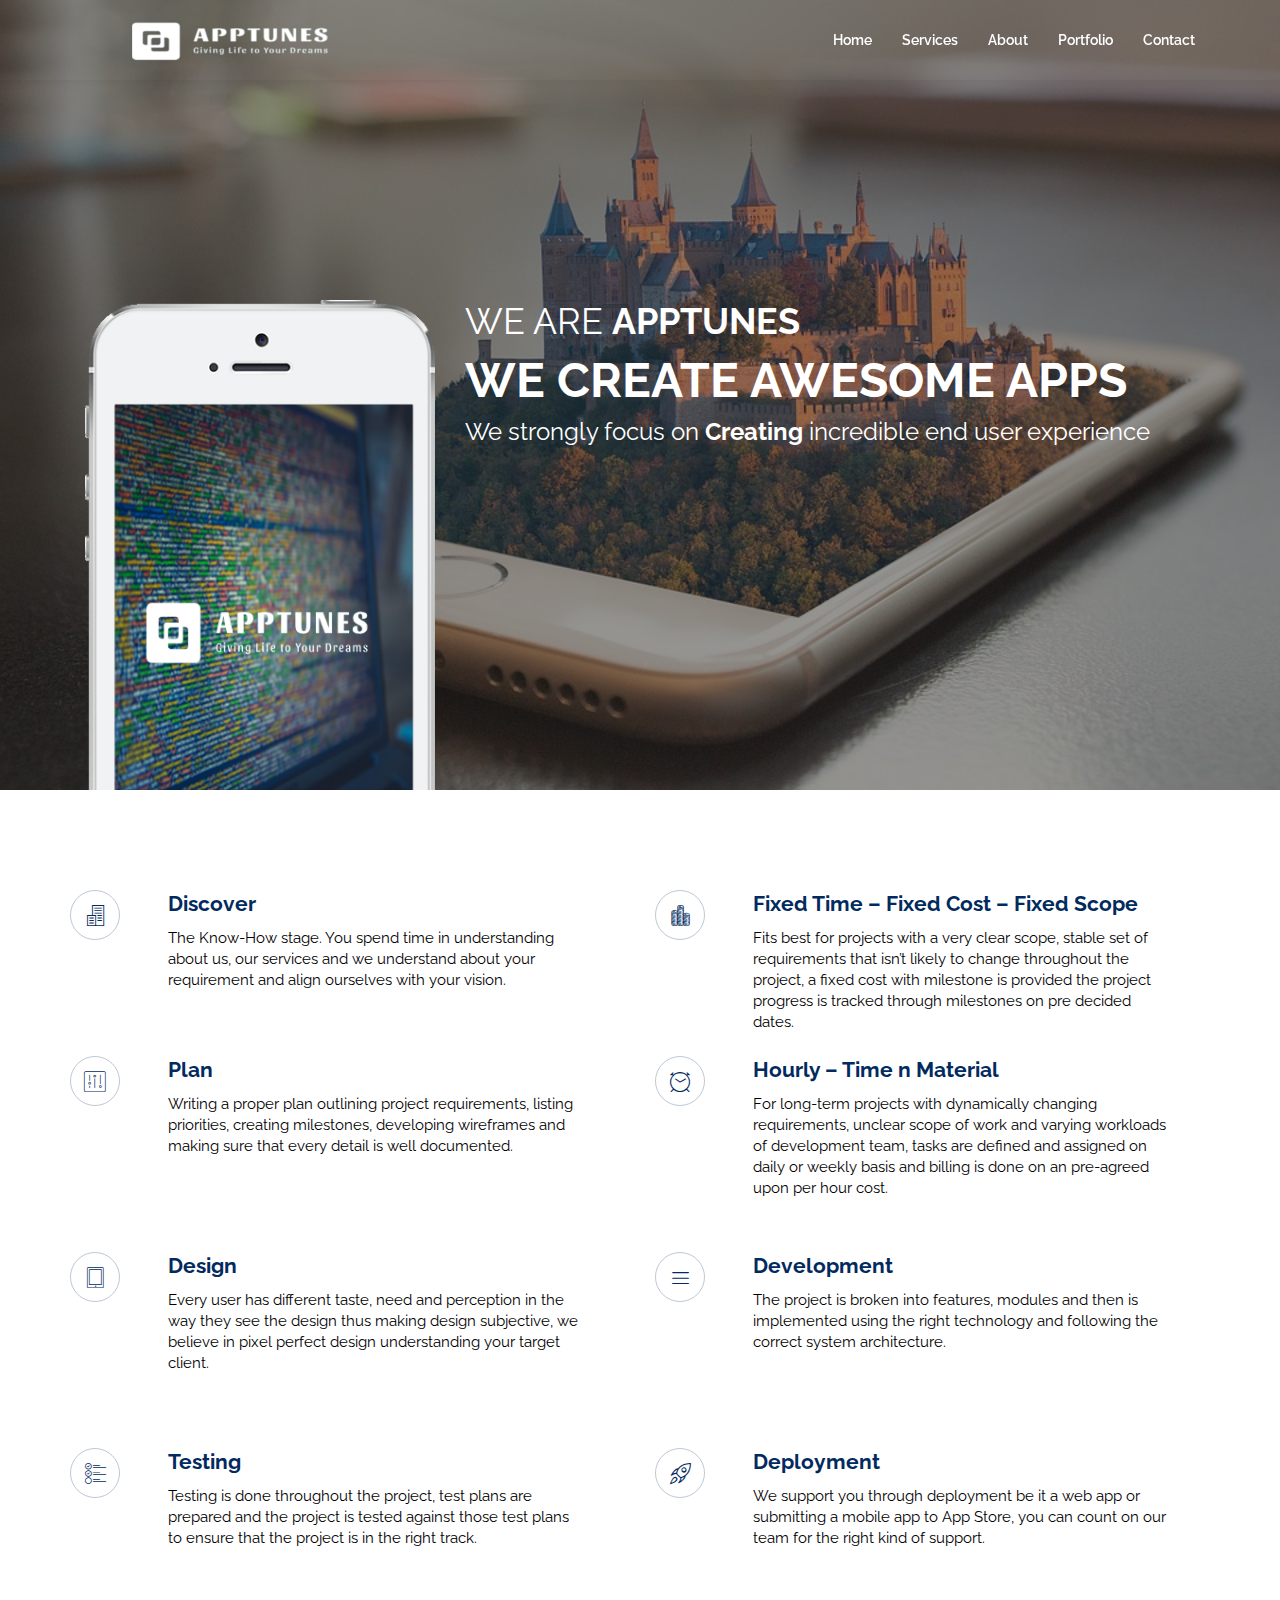
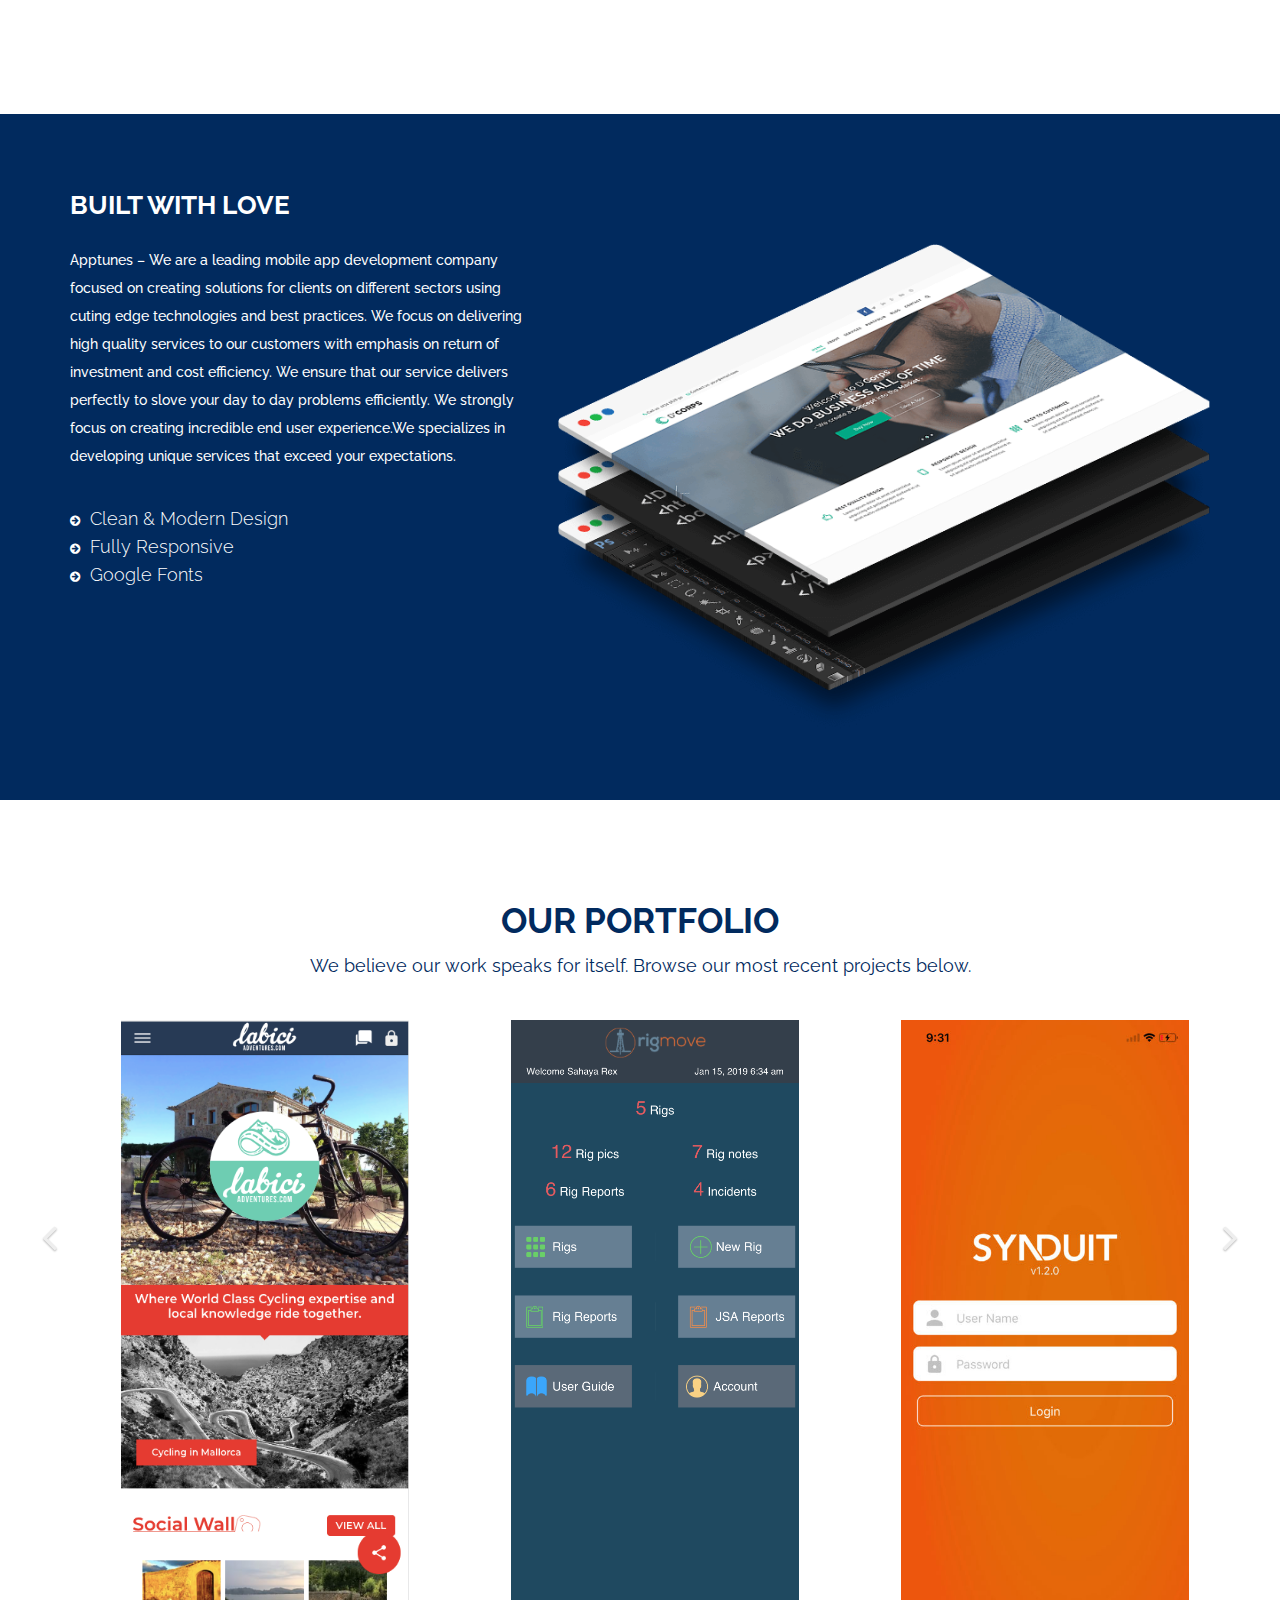
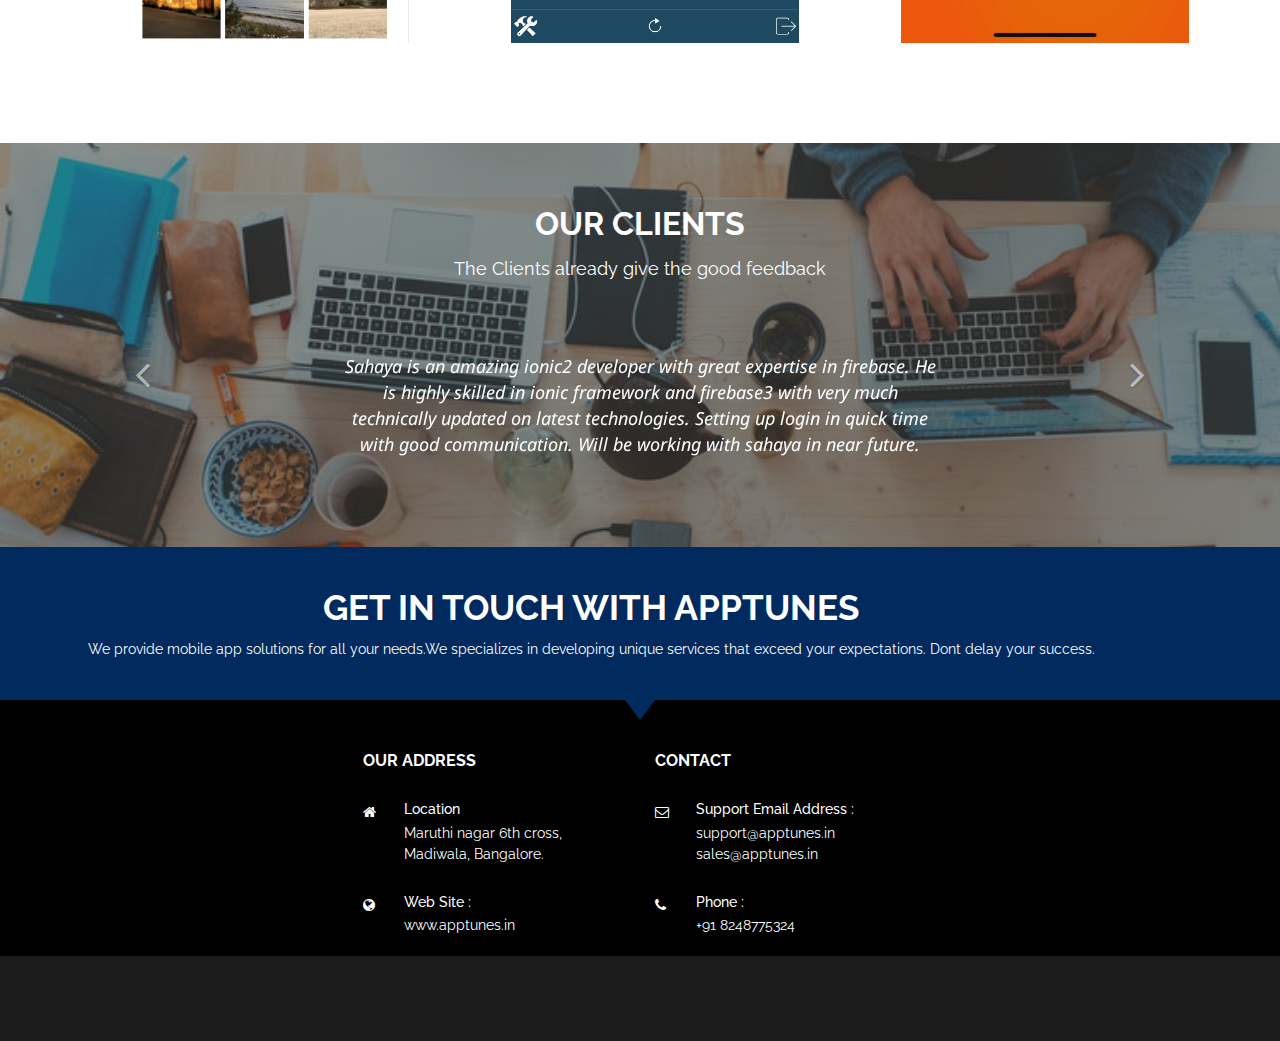
<file: public/index.html>
<!doctype html>
<!--[if lt IE 7]>      <html class="no-js lt-ie9 lt-ie8 lt-ie7" lang=""> <![endif]-->
<!--[if IE 7]>         <html class="no-js lt-ie9 lt-ie8" lang=""> <![endif]-->
<!--[if IE 8]>         <html class="no-js lt-ie9" lang=""> <![endif]-->
<!--[if gt IE 8]><!-->
<html class="no-js" lang="en">
<!--<![endif]-->

<head>
    <meta charset="utf-8">
    <title>APPTUNES</title>
    <meta name="description" content="">
    <meta name="viewport" content="width=device-width, initial-scale=1">
    <link rel="icon" type="image/png" href="favicon.ico">

    <!--Google Font link-->
    <link href="https://fonts.googleapis.com/css?family=Raleway:100,100i,200,200i,300,300i,400,400i,500,500i,600,600i,700,700i,800,800i,900,900i"
        rel="stylesheet">
    <link href="https://fonts.googleapis.com/css?family=Droid+Sans" rel="stylesheet">


    <link rel="stylesheet" href="assets/css/animate.css">
    <link rel="stylesheet" href="assets/css/iconfont.css">
    <link rel="stylesheet" href="assets/css/font-awesome.min.css">
    <link rel="stylesheet" href="assets/css/bootstrap.css">
    <link rel="stylesheet" href="assets/css/magnific-popup.css">
    <link rel="stylesheet" href="assets/css/bootsnav.css">


    <!--For Plugins external css-->
    <link rel="stylesheet" href="assets/css/plugins.css" />

    <!--Theme custom css -->
    <link rel="stylesheet" href="assets/css/style.css">
    <!--<link rel="stylesheet" href="assets/css/colors/maron.css">-->

    <!--Theme Responsive css-->
    <link rel="stylesheet" href="assets/css/responsive.css" />

    <script src="assets/js/vendor/modernizr-2.8.3-respond-1.4.2.min.js"></script>
</head>

<body data-spy="scroll" data-target="#navbar-menu" data-offset="110">


    <!-- Preloader -->
    <div id="loading">
        <div id="loading-center">
            <div id="loading-center-absolute">
                <div class="object" id="object_one"></div>
                <div class="object" id="object_two"></div>
                <div class="object" id="object_three"></div>
                <div class="object" id="object_four"></div>
            </div>
        </div>
    </div>
    <!--End off Preloader -->


    <div class="culmn">
        <!--Home page style-->


        <nav class="navbar navbar-default bootsnav navbar-fixed no-background white">
            <!-- Start Top Search -->
            <div class="top-search">
                <div class="container">
                    <div class="input-group">
                        <span class="input-group-addon"><i class="fa fa-search"></i></span>
                        <input type="text" class="form-control" placeholder="Search">
                        <span class="input-group-addon close-search"><i class="fa fa-times"></i></span>
                    </div>
                </div>
            </div>
            <!-- End Top Search -->


            <div class="container">
                <div class="attr-nav">
                    <!-- <ul>
                        <li class="search"><a href="#"><i class="fa fa-search"></i></a></li>
                    </ul> -->
                </div>

                <!-- Start Header Navigation -->
                <div class="navbar-header">
                    <button type="button" class="navbar-toggle" data-toggle="collapse" data-target="#navbar-menu">
                        <i class="fa fa-bars"></i>
                    </button>
                    <a class="navbar-brand" href="#home">
                        <!-- <img src="assets/images/logo.png" class="logo" alt=""> -->
                        <div class="logo"></div>
                        <!-- <h2 class="header">Apptunes</h2> -->
                        <!-- <img src="assets/images/footer-logo.png" class="logo logo-scrolled" alt=""> -->
                    </a>

                </div>
                <!-- End Header Navigation -->

                <!-- navbar menu -->
                <div class="collapse navbar-collapse" id="navbar-menu">
                    <ul class="nav navbar-nav navbar-right">
                        <li><a href="#home">Home </a></li>
                        <li><a href="#business">Services</a></li>
                        <li><a href="#features">About </a></li>
                        <li><a href="#product">Portfolio</a></li>
                        <!-- <li><a href="#team">Features</a></li> -->
                        <li><a href="#contact">Contact </a></li>
                    </ul>
                </div><!-- /.navbar-collapse -->
            </div>

        </nav>

        <!--Home Sections-->
        <section id="home" class="home bg-black fix">
            <div class="overlay"></div>
            <div class="container">
                <div class="row">
                    <div class="main_home">
                        <div class="col-md-12">
                            <div class="hello_slid">
                                <div class="slid_item xs-text-center">
                                    <div class="col-sm-4">
                                        <img src="assets/images/phone1.png" alt="" />
                                    </div>
                                    <div class="col-sm-8">
                                        <div class="home_text xs-m-top-30">
                                            <h2 class="text-white">WE ARE <strong>APPTUNES</strong></h2>
                                            <h1 class="text-white">WE CREATE AWESOME APPS </h1>
                                            <h3 class="text-white"> We strongly focus on <strong>Creating</strong> incredible
                                                end user experience </h3>
                                        </div>
                                        <!--                                         
                                            <div class="home_btns m-top-40">
                                                <a href="" class="btn btn-primary m-top-20">Buy Now</a>
                                                <a href="" class="btn btn-default m-top-20">Take a Tour</a>
                                            </div> -->
                                    </div>
                                </div><!-- End off slid item -->

                            </div>
                        </div>
                    </div>
                </div>
                <!--End off row-->
            </div>
            <!--End off container -->
        </section>
        <!--End off Home Sections-->



        <!--Featured Section-->
        <section id="business" class="features bg-grey">
            <div class="container">
                <div class="row">
                    <div class="main_features fix roomy-70">
                        <div class="col-md-6">
                            <div class="features_item m-top-30">
                                <div class="f_item_icon">
                                    <i class="icon icon-city39"></i>
                                </div>
                                <div class="f_item_text">
                                    <h3 style="font-weight:bold;">Discover</h3>
                                    <p>The Know-How stage. You spend time in understanding about us, our services and we
                                        understand about your requirement and align ourselves with your vision.</p>
                                </div>
                            </div>
                        </div>
                        <div class="col-md-6">
                            <div class="features_item m-top-30">
                                <div class="f_item_icon">
                                    <i class="icon icon-coins"></i>
                                </div>
                                <div class="f_item_text">
                                    <h3 style="font-weight:bold;">Fixed Time – Fixed Cost – Fixed Scope</h3>
                                    <p>Fits best for projects with a very clear scope, stable set of requirements that isn’t
                                        likely to change throughout the project, a fixed cost with milestone is provided
                                        the project progress is tracked through milestones on pre decided dates.</p>
                                </div>
                            </div>
                        </div>
                        <div class="col-md-6">
                            <div class="features_item sm-m-top-30">
                                <div class="f_item_icon">
                                    <i class="icon icon-adjustments"></i>
                                </div>
                                <div class="f_item_text">
                                    <h3 style="font-weight:bold;">Plan</h3>
                                    <p> Writing a proper plan outlining project requirements, listing priorities, creating
                                        milestones, developing wireframes and making sure that every detail is well documented.</p>
                                </div>
                            </div>
                        </div>
                        <div class="col-md-6">
                            <div class="features_item sm-m-top-30">
                                <div class="f_item_icon">
                                    <i class="icon icon-clock2"></i>
                                </div>
                                <div class="f_item_text">
                                    <h3 style="font-weight:bold;">Hourly – Time n Material</h3>
                                    <p>
                                        For long-term projects with dynamically changing requirements, unclear scope of work and varying workloads of development
                                        team, tasks are defined and assigned on daily or weekly basis and billing is done
                                        on an pre-agreed upon per hour cost.</p>
                                </div>
                            </div>
                        </div>
                        <div class="col-md-6">
                            <div class="features_item sm-m-top-30">
                                <div class="f_item_icon">
                                    <i class="icon icon-tablet2"></i>
                                </div>
                                <div class="f_item_text">
                                    <h3 style="font-weight:bold;">Design</h3>
                                    <p>Every user has different taste, need and perception in the way they see the design
                                        thus making design subjective, we believe in pixel perfect design understanding your
                                        target client.</p>
                                </div>
                            </div>
                        </div>
                        <!-- <div class="col-md-6">
                            <div class="features_item sm-m-top-30">
                                <div class="f_item_icon">
                                    <i class="icon icon-tablet2"></i>
                                </div>
                                <div class="f_item_text">
                                    <h3>Full Time Hire – Your own team</h3>
                                    <p>For software development projects with unclear requirements, frequent scope changes,
                                        hire full time team on specific technology and build an offsite team that is 100%
                                        equal to your in-house team.</p>
                                </div>
                            </div>
                        </div> -->
                        <div class="col-md-6">
                            <div class="features_item sm-m-top-30">
                                <div class="f_item_icon">
                                    <i class="icon icon-menu"></i>
                                </div>
                                <div class="f_item_text">
                                    <h3 style="font-weight:bold;">Development</h3>
                                    <p>The project is broken into features, modules and then is implemented using the right
                                        technology and following the correct system architecture.</p>
                                </div>
                            </div>
                        </div>
                        <!-- <div class="col-md-6">
                            <div class="features_item sm-m-top-30">
                                <div class="f_item_icon">
                                    
                                    <i class="icon icon-globe"></i>
                                </div>
                                <div class="f_item_text">
                                    <h3>Onsite Resource</h3>
                                    <p>For software development projects where developer/PM is needed to be present physically
                                        in client’s office and have to interact heavily with stake holders, team and work
                                        on confidential data, we send resources at your local office as and when needed.</p>
                                </div>
                            </div>
                        </div> -->
                        <!-- <div class="col-md-6">
                            <div class="features_item sm-m-top-30">
                                <div class="f_item_icon">
                                    <i class="icon icon-tablet2"></i>
                                </div>
                                <div class="f_item_text">
                                    <h3>Hybrid model</h3>
                                    <p>Combination of fixed and hourly model, combination of onsite and offsite model. Together
                                        we work on a model which is best suited to the project requirement by combining any
                                        or all of them for part or complete project.
                                    </p>
                                </div>
                            </div>
                        </div> -->
                        <div class="col-md-6">
                            <div class="features_item sm-m-top-30">
                                <div class="f_item_icon">
                                    <i class="icon icon-check"></i>
                                </div>
                                <div class="f_item_text">
                                    <h3 style="font-weight:bold;">Testing</h3>
                                    <p>Testing is done throughout the project, test plans are prepared and the project is
                                        tested against those test plans to ensure that the project is in the right track.</p>
                                </div>
                            </div>
                        </div>

                        <div class="col-md-6">
                            <div class="features_item sm-m-top-30">
                                <div class="f_item_icon">

                                    <i class="icon icon-rocket"></i>
                                </div>
                                <div class="f_item_text">
                                    <h3 style="font-weight:bold;">Deployment</h3>
                                    <p>
                                        We support you through deployment be it a web app or submitting a mobile app to App Store, you can count on our team for
                                        the right kind of support.
                                    </p>
                                </div>
                            </div>
                        </div>

                    </div>
                </div><!-- End off row -->
            </div><!-- End off container -->
        </section><!-- End off Featured Section-->


        <!--Dialogue section-->

        <!-- <section id="dialogue" class="dialogue bg-white roomy-80">
            <div class="container">
                <div class="row">
                    <div class="main_dialogue text-center">
                        <div class="col-md-12 text-white">
                            <h3>We are creative design studio based on London, <br /> Clean and Modern design is our best
                                specialist
                            </h3>
                        </div>
                    </div>
                </div>
            </div>
        </section> -->


        <!--Business Section-->
        <section id="features" class="business bg-blue roomy-70">
            <div class="business_overlay"></div>
            <div class="container">
                <div class="row">
                    <div class="main_business">
                        <div class="col-md-5">
                            <!-- <div class="business_img">
                                <img src="assets/images/.png" alt="" />
                            </div> -->
                            <div class="business_item sm-m-top-50">
                                <h2 class="text-uppercase text-white" class="black" style="font-weight:bold;">BUILT WITH LOVE</h2>

                                <p class="m-top-20 text-white">Apptunes – We are a leading mobile app development company
                                    focused on creating solutions for clients on different sectors using cuting edge technologies
                                    and best practices. We focus on delivering high quality services to our customers with
                                    emphasis on return of investment and cost efficiency. We ensure that our service delivers
                                    perfectly to slove your day to day problems efficiently. We strongly focus on creating
                                    incredible end user experience.We specializes in developing unique services that exceed
                                    your expectations.</p>
                                <br>
                                <ul class="text-white">
                                    <li><i class="fa fa-arrow-circle-right"></i> Clean & Modern Design</li>
                                    <li><i class="fa  fa-arrow-circle-right"></i> Fully Responsive</li>
                                    <li><i class="fa  fa-arrow-circle-right"></i> Google Fonts</li>
                                </ul>
                                <!-- <div class="business_btn m-top-50">
                                    <a href="" class="btn btn-default m-top-20">Buy This Template</a>
                                </div> -->

                            </div>
                        </div>
                        <br><br><br>

                        <div class="col-md-7">
                            <div class="business_item">
                                <div class="business_img">
                                    <img src="assets/images/business.png" alt="" />
                                </div>
                            </div>
                        </div>

                    </div>
                </div>
            </div>

        </section><!-- End off Business section -->


        <!--product section-->
        <section id="product" class="product text-center">
            <div class="container">
                <div class="main_product roomy-80">
                    <div class="text-center">
                        <h2 style="font-weight:bold;">OUR PORTFOLIO</h2>
                    </div>
                    <div class="head_title text-center fix">
                        <h5>We believe our work speaks for itself. Browse our most recent projects below.</h5>
                    </div>

                    <div id="carousel-example-generic" class="carousel slide" data-ride="carousel">


                        <div class="carousel-inner" role="listbox">
                            <div class="item active">
                                <div class="container">
                                    <div class="row">
                                        <div class="col-sm-4">
                                            <div class="port_item xs-m-top-30">
                                                <div class="port_img">
                                                    <img src="assets/images/labici.png" alt="" />
                                                    <div class="port_overlay text-center">
                                                        <a href="assets/images/labici1.png" class="labici">+</a>
                                                    </div>
                                                </div>
                                                <div class="port_caption m-top-20">
                                                    <!-- <h5>LA BICI ADVENTURE</h5> -->
                                                    <!-- <h6>Graphic Design</h6> -->
                                                </div>
                                            </div>
                                        </div>
                                        <div class="col-sm-4">
                                            <div class="port_item xs-m-top-30">
                                                <div class="port_img">
                                                    <img src="assets/images/rigmove.png" alt="" />
                                                    <div class="port_overlay text-center">
                                                        <a href="assets/images/rigmove1.jpg" class="rigmove">+</a>
                                                    </div>
                                                </div>
                                                <div class="port_caption m-top-20">
                                                    <!-- <h5>RIGMOVE</h5> -->
                                                    <!-- <h6> Graphic Design</h6> -->
                                                </div>
                                            </div>
                                        </div>
                                        <div class="col-sm-4">
                                            <div class="port_item xs-m-top-30">
                                                <div class="port_img">
                                                    <img src="assets/images/synduite.jpg" alt="" />
                                                    <div class="port_overlay text-center">
                                                        <a href="assets/images/synduite1.jpg" class="synduite">+</a>
                                                    </div>
                                                </div>
                                                <div class="port_caption m-top-20">
                                                    <!-- <h5>SYNDUITE</h5> -->
                                                    <!-- <h6>Graphic Design</h6> -->
                                                </div>
                                            </div>
                                        </div>

                                    </div>
                                </div>
                            </div>

                            <div class="item">
                                <div class="container">
                                    <div class="row">
                                        <div class="col-sm-4">
                                            <div class="port_item xs-m-top-30">
                                                <div class="port_img">
                                                    <img src="assets/images/livelocl.jpg" alt="" />
                                                    <div class="port_overlay text-center">
                                                        <a href="assets/images/livelocl1.jpg" class="livelocl">+</a>
                                                    </div>
                                                </div>
                                                <div class="port_caption m-top-20">
                                                    <!-- <h5>LIVE LOCL </h5> -->
                                                    <!-- <h6>Graphic Design</h6> -->
                                                </div>
                                            </div>
                                        </div>
                                        <div class="col-sm-4">
                                            <div class="port_item xs-m-top-30">
                                                <div class="port_img">
                                                    <img src="assets/images/separarensuneix1.png" alt="" />
                                                    <div class="port_overlay text-center">
                                                        <a href="assets/images/separarensuneix.png" class="separarensuneix">+</a>
                                                    </div>
                                                </div>
                                                <div class="port_caption m-top-20">
                                                    <!-- <h5>SEPARAR_ENS_UNEIX</h5> -->
                                                    <!-- <h6>Graphic Design</h6> -->
                                                </div>
                                            </div>
                                        </div>
                                        <div class="col-sm-4">
                                            <div class="port_item xs-m-top-30">
                                                <div class="port_img">
                                                    <img src="assets/images/sepl.png" alt="" />
                                                    <div class="port_overlay text-center">
                                                        <a href="assets/images/sepl1.png" class="sepl">+</a>
                                                    </div>
                                                </div>
                                                <div class="port_caption m-top-20">
                                                    <!-- <h5>SEPL</h5> -->
                                                    <!-- <h6>Graphic Design</h6> -->
                                                </div>
                                            </div>
                                        </div>

                                    </div>
                                </div>
                            </div>

                            <div class="item">
                                <div class="container">
                                    <div class="row">
                                        <div class="col-sm-4">
                                            <div class="port_item xs-m-top-30">
                                                <div class="port_img">
                                                    <img src="assets/images/pictuscode1.png" alt="" />
                                                    <div class="port_overlay text-center">
                                                        <a href="assets/images/pictuscode.png" class="pictuscode">+</a>
                                                    </div>
                                                </div>
                                                <div class="port_caption m-top-20">
                                                    <!-- <h5>PICTUSCODE</h5> -->
                                                    <!-- <h6>Graphic Design</h6> -->
                                                </div>
                                            </div>
                                        </div>
                                        <div class="col-sm-4">
                                            <div class="port_item xs-m-top-30">
                                                <div class="port_img">
                                                    <img src="assets/images/servicerabbit.png" alt="" />
                                                    <div class="port_overlay text-center">
                                                        <a href="assets/images/servicerabbit1.png" class="servicerabbit">+</a>
                                                    </div>
                                                </div>
                                                <div class="port_caption m-top-20">
                                                    <!-- <h5>SERVICE RABBIT</h5> -->
                                                    <!-- <h6>Graphic Design</h6> -->
                                                </div>
                                            </div>
                                        </div>
                                        <div class="col-sm-4">
                                            <div class="port_item xs-m-top-30">
                                                <div class="port_img">
                                                    <img src="assets/images/ueptomeu.png" alt="" />
                                                    <div class="port_overlay text-center">
                                                        <a href="assets/images/ueptomeu1.png" class="aadiya">+</a>
                                                    </div>
                                                </div>
                                                <div class="port_caption m-top-20">
                                                    <!-- <h5>AADIYA CONSULTING</h5> -->
                                                    <!-- <h6>Graphic Design</h6> -->
                                                </div>
                                            </div>
                                        </div>

                                    </div>
                                </div>
                            </div>

                        </div>

                        <!-- Controls -->
                        <a class="left carousel-control" href="#carousel-example-generic" role="button" data-slide="prev">
                            <i class="fa fa-angle-left" aria-hidden="true"></i>
                            <span class="sr-only">Previous</span>
                        </a>

                        <a class="right carousel-control" href="#carousel-example-generic" role="button" data-slide="next">
                            <i class="fa fa-angle-right" aria-hidden="true"></i>
                            <span class="sr-only">Next</span>
                        </a>
                    </div>
                </div>
            </div>
        </section>


        <!--product section-->
        <!-- <section id="team" class="team bg-grey fix">
            <div class="container">
                <div class="main_team roomy-80">
                    <div class="text-center">
                        <h2 class="text-uppercase text-black">CORE FEATURES</h2>
                        <h5>Apptunes Apps is the leading mobile app development company to provide best mobile app solutions
                            to customers. We provide amazing services to our customers with our quality products. Whatever
                            your envision for your business, we bring it into reality through clever and innovative use of
                            technology.
                        </h5>
                    </div>

                    <div id="team-slid" class="carousel slide carousel-fade" data-ride="carousel">
                         Indicators
                        <ol class="carousel-indicators">
                             <li data-target="#team-slid" data-slide-to="0" class="active"></li>
                            <li data-target="#team-slid" data-slide-to="1"></li>
                            <li data-target="#team-slid" data-slide-to="2"></li>
                        </ol>

                         Wrapper for slides 
                        <div class="carousel-inner" role="listbox">
                            <div class="item active">
                                <div class="container">
                                    <div class="row">
                                        <div class="col-sm-5">
                                            <div class="team_item team_skill">
                                                 <div class="team_author">
                                                        <h4>John Doe</h4>
                                                        <p>CEO & FOunder</p>
                                                    </div> 
                                                <div>
                                                    <img src="assets/images/laptop-guy1 (1).png">
                                                </div>

                                                <div class="team_skill_title fix m-top-40 m-bottom-40">
                                                        <h5>Best Skill</h5>
                                                    </div>

                                                 <div class="skill_bar sm-m-top-50 m-top-20"> 
                                                        <div class="teamskillbar clearfix m-top-20" data-percent="80%">
                                                            <h6 class="text-uppercase">Photoshop</h6>
                                                            <div class="teamskillbar-bar"></div>
                                                        </div> 

                                                        <div class="teamskillbar clearfix m-top-50" data-percent="75%">
                                                            <h6 class="text-uppercase">WEB DESIGN</h6>
                                                            <div class="teamskillbar-bar"></div>
                                                        </div> 

                                                        <div class="teamskillbar clearfix m-top-50" data-percent="90%">
                                                            <h6 class="text-uppercase">LOGO Design</h6>
                                                            <div class="teamskillbar-bar"></div>
                                                        </div> 

                                                        <div class="teamskillbar clearfix m-top-50" data-percent="75%">
                                                            <h6 class="text-uppercase">Wordpress</h6>
                                                            <div class="teamskillbar-bar"></div>
                                                        </div> 
                                                    </div>

                                            </div>
                                        </div>  End off col-sm-4

                                        <div class="col-sm-4">
                                                <div class="team_item xs-m-top-30">
                                                    <div class="port_img">
                                                        <img src="assets/images/team-img1.png" alt="" />
                                                    </div>
                                                </div>
                                            </div>

                                        <div class="col-sm-7">
                                            <div class="team_item team_content xs-m-top-30">
                                                <h3>Mobile App Development</h3>
                                                <p>We develope client centric mobile app solutions like mobile apps, mobile
                                                    websites and many more for customers.</p>
                                                <br>
                                                <h3>Our Products</h3>
                                                <p>We provide two amazing products called GreenEd and Apptunes SMS for schools
                                                    and colleges to communicate with parents.</p>
                                                <br>
                                                <h3>Professional Web Development</h3>
                                                <p>We provide one stop solution for all your website requirements. We develop
                                                    awesome webistes using latest cutting edge technologies that will create
                                                    an identity for you business.</p>
                                                <h5 class="m-top-40">- Og Mandino</h5>

                                                <div class="divider"></div>

                                                <div class="team_socail">
                                                    <h5>Get In Touch</h5>
                                                    <ul class="list-inline m-top-20">
                                                        <li><a href=""><i class="fa fa-facebook"></i></a></li>
                                                        <li><a href=""><i class="fa fa-twitter"></i></a></li>
                                                        <li><a href=""><i class="fa fa-linkedin"></i></a></li>
                                                        <li><a href=""><i class="fa fa-google-plus"></i></a></li>
                                                        <li><a href=""><i class="fa fa-behance"></i></a></li>
                                                        <li><a href=""><i class="fa fa-dribbble"></i></a></li>
                                                    </ul>
                                                </div>

                                            </div>
                                        </div>

                                    </div> End off row
                                </div>
                            </div>  End off team 

                            <div class="item">
                                    <div class="container">
                                        <div class="row">
                                            <div class="col-sm-4">
                                                <div class="team_item team_skill">
                                                    <div class="team_author">
                                                        <h4>John Doe</h4>
                                                        <p>CEO & FOunder</p>
                                                    </div>

                                                    <div class="team_skill_title fix m-top-40 m-bottom-40">
                                                        <h5>Best Skill</h5>
                                                    </div>

                                                    <div class="skill_bar sm-m-top-50 m-top-20"> 
                                                        <div class="teamskillbar clearfix m-top-20" data-percent="80%">
                                                            <h6 class="text-uppercase">Photoshop</h6>
                                                            <div class="teamskillbar-bar"></div>
                                                        </div> 

                                                        <div class="teamskillbar clearfix m-top-50" data-percent="75%">
                                                            <h6 class="text-uppercase">WEB DESIGN</h6>
                                                            <div class="teamskillbar-bar"></div>
                                                        </div> 

                                                        <div class="teamskillbar clearfix m-top-50" data-percent="90%">
                                                            <h6 class="text-uppercase">LOGO Design</h6>
                                                            <div class="teamskillbar-bar"></div>
                                                        </div> 

                                                        <div class="teamskillbar clearfix m-top-50" data-percent="75%">
                                                            <h6 class="text-uppercase">Wordpress</h6>
                                                            <div class="teamskillbar-bar"></div>
                                                        </div> 
                                                    </div>

                                                </div>
                                            </div>

                                            <div class="col-sm-4">
                                                <div class="team_item xs-m-top-30">
                                                    <div class="port_img">
                                                        <img src="assets/images/team-img1.png" alt="" />
                                                    </div>
                                                </div>
                                            </div>

                                            <div class="col-sm-4">
                                                <div class="team_item team_content xs-m-top-30">
                                                    <h4>Failure will never overtake me if my
                                                        determination to succeed is strong enough.</h4>
                                                    <h5 class="m-top-40">- Og Mandino</h5>

                                                    <div class="divider"></div>

                                                    <div class="team_socail">
                                                        <h5>Get In Touch</h5>
                                                        <ul class="list-inline m-top-20">
                                                            <li><a href=""><i class="fa fa-facebook"></i></a></li>
                                                            <li><a href=""><i class="fa fa-twitter"></i></a></li>
                                                            <li><a href=""><i class="fa fa-linkedin"></i></a></li>
                                                            <li><a href=""><i class="fa fa-google-plus"></i></a></li>
                                                            <li><a href=""><i class="fa fa-behance"></i></a></li>
                                                            <li><a href=""><i class="fa fa-dribbble"></i></a></li>
                                                        </ul>
                                                    </div>

                                                </div>
                                            </div>

                                        </div>
                                    </div>
                                </div> 
                             
                                <div class="item">
                                    <div class="container">
                                        <div class="row">
                                            <div class="col-sm-4">
                                                <div class="team_item team_skill">
                                                    <div class="team_author">
                                                        <h4>John Doe</h4>
                                                        <p>CEO & FOunder</p>
                                                    </div>

                                                    <div class="team_skill_title fix m-top-40 m-bottom-40">
                                                        <h5>Best Skill</h5>
                                                    </div>

                                                    <div class="skill_bar sm-m-top-50 m-top-20"> 
                                                        <div class="teamskillbar clearfix m-top-20" data-percent="80%">
                                                            <h6 class="text-uppercase">Photoshop</h6>
                                                            <div class="teamskillbar-bar"></div>
                                                        </div> 

                                                        <div class="teamskillbar clearfix m-top-50" data-percent="75%">
                                                            <h6 class="text-uppercase">WEB DESIGN</h6>
                                                            <div class="teamskillbar-bar"></div>
                                                        </div> 

                                                        <div class="teamskillbar clearfix m-top-50" data-percent="90%">
                                                            <h6 class="text-uppercase">LOGO Design</h6>
                                                            <div class="teamskillbar-bar"></div>
                                                        </div> 

                                                        <div class="teamskillbar clearfix m-top-50" data-percent="75%">
                                                            <h6 class="text-uppercase">Wordpress</h6>
                                                            <div class="teamskillbar-bar"></div>
                                                        </div> 
                                                    </div>

                                                </div>
                                            </div>

                                            <div class="col-sm-4">
                                                <div class="team_item xs-m-top-30">
                                                    <div class="port_img">
                                                        <img src="assets/images/team-img1.jpg" alt="" />
                                                    </div>
                                                </div>
                                            </div>
 
                                            <div class="col-sm-4">
                                                <div class="team_item team_content xs-m-top-30">
                                                    <h4>Failure will never overtake me if my
                                                        determination to succeed is strong enough.</h4>
                                                    <h5 class="m-top-40">- Og Mandino</h5>

                                                    <div class="divider"></div>

                                                    <div class="team_socail">
                                                        <h5>Get In Touch</h5>
                                                        <ul class="list-inline m-top-20">
                                                            <li><a href=""><i class="fa fa-facebook"></i></a></li>
                                                            <li><a href=""><i class="fa fa-twitter"></i></a></li>
                                                            <li><a href=""><i class="fa fa-linkedin"></i></a></li>
                                                            <li><a href=""><i class="fa fa-google-plus"></i></a></li>
                                                            <li><a href=""><i class="fa fa-behance"></i></a></li>
                                                            <li><a href=""><i class="fa fa-dribbble"></i></a></li>
                                                        </ul>
                                                    </div>

                                                </div>
                                            </div>

                                        </div>
                                    </div>
                                </div>

                        </div>

                    </div>
                </div> End off row
            </div> End off container
        </section> End off Product section  -->


        <!--Brand Section-->
        <!-- <section id="brand" class="brand fix roomy-80">
            <div class="container">
                <div class="row">
                    <div class="main_brand text-center">
                        <div class="col-sm-3 col-xs-6">
                            <div class="brand_item">
                                <img src="assets/images/cbrand.png" alt="" />
                            </div>
                        </div>
                        <div class="col-sm-3 col-xs-6">
                            <div class="brand_item">
                                <img src="assets/images/cbrand-2 (1).png" alt="" />
                            </div>
                        </div>
                        <div class="col-sm-3 col-xs-6">
                            <div class="brand_item xs-m-top-50">
                                <img src="assets/images/cbrand-3 (1).png" alt="" />
                            </div>
                        </div>
                        <div class="col-sm-3 col-xs-6">
                            <div class="brand_item xs-m-top-50">
                                <img src="assets/images/cbrand-4 (1).png" alt="" />
                            </div>
                        </div>
                    </div>
                </div>
            </div>
        </section>    -->



        <!--Test section-->
        <section id="test" class="test bg-black roomy-60 fix">
            <div class="overlay"></div>
            <div class="container">
                <div class="row">
                    <div class="main_test fix text-center">

                        <div class="col-md-12 col-sm-12 col-xs-12">
                            <div class="head_title text-center fix">
                                <h2 class="text-uppercase text-white" style="font-weight:bold;">Our Clients</h2>
                                <h5 class="text-white">The Clients already give the good feedback</h5>
                            </div>
                        </div>

                        <div id="testslid" class="carousel slide carousel-fade" data-ride="carousel">

                            <div class="carousel-inner" role="listbox">
                                <div class="item active">
                                    <div class="col-md-8 col-md-offset-2">
                                        <div class="test_item fix">
                                            <!-- <div class="test_img fix">
                                                <img class="img-circle" src="assets/images/test-img1 (1).jpg" alt="" />
                                            </div> -->

                                            <div class="test_text text-white">
                                                <!-- <h5 class="text-center text-white">Sahaya R.</h5> -->
                                                <em>Sahaya is an amazing ionic2 developer with great expertise in firebase.
                                                    He is highly skilled in ionic framework and firebase3 with very much
                                                    technically updated on latest technologies. Setting up login in quick
                                                    time with good communication. Will be working with sahaya in near future.</em>

                                            </div>
                                        </div>
                                    </div>
                                </div><!-- End off item -->

                                <div class="item">
                                    <div class="col-md-8 col-md-offset-2">
                                        <div class="test_item fix">
                                            <!-- <div class="test_img fix">
                                                <img class="img-circle" src="assets/images/test-img1 (1).jpg" alt="" />
                                            </div> -->

                                            <div class="test_text text-white">
                                                <em>Sahaya Rex is knowledgeable and was willing to go beyond the requested
                                                    scope. Highly recommended!!</em>

                                            </div>
                                        </div>
                                    </div>
                                </div><!-- End off item -->

                                <div class="item">
                                    <div class="col-md-8 col-md-offset-2">
                                        <div class="test_item fix">
                                            <!-- <div class="test_img fix">
                                                <img class="img-circle" src="assets/images/test-img1 (1).jpg" alt="" />
                                            </div> -->

                                            <div class="test_text text-white">
                                                <em>Anto did a perfect job in the required deadline, and knew how to ask
                                                    the right questions in order to make this job a success.

                                                </em>

                                            </div>
                                        </div>
                                    </div>
                                </div>

                                <div class="item">
                                    <div class="col-md-8 col-md-offset-2">
                                        <div class="test_item fix">
                                            <!-- <div class="test_img fix">
                                                    <img class="img-circle" src="assets/images/test-img1 (1).jpg" alt="" />
                                                </div> -->

                                            <div class="test_text text-white">
                                                <em>Fast and always available. Has a very good understanding of the tech
                                                    stack. Will work with him again in the future, highly recommended!
                                                </em>

                                            </div>
                                        </div>
                                    </div>
                                </div>
                                <!-- End off item -->

                            </div><!-- End off carosel inner -->

                            <!-- Controls -->
                            <a class="left carousel-control" href="#testslid" role="button" data-slide="prev">
                                <i class="fa fa-angle-left" aria-hidden="true"></i>
                                <span class="sr-only">Previous</span>
                            </a>

                            <a class="right carousel-control" href="#testslid" role="button" data-slide="next">
                                <i class="fa fa-angle-right" aria-hidden="true"></i>
                                <span class="sr-only">Next</span>
                            </a>

                        </div>

                    </div>
                </div><!-- End off row -->
            </div><!-- End off container -->
        </section><!-- End off test section -->



        <!--Call to  action section-->
        <section id="action" class="action bg-blue roomy-40">
            <div class="container">
                <div class="row">
                    <div class="maine_action">
                        <div class="col-md-11">
                            <div class="action_item text-center">
                                <h2 class="text-white text-uppercase" style="font-weight:bold;">GET IN TOUCH WITH APPTUNES</h2>
                                <p class="text-white">
                                    We provide mobile app solutions for all your needs.We specializes in developing unique services that exceed your expectations.
                                    Dont delay your success.
                                </p>
                            </div>
                        </div>
                        <!-- <div class="col-md-4">
                            <div class="action_btn text-left sm-text-center">
                                <a href="" class="btn btn-default">Purchase Now</a>
                            </div>
                        </div> -->
                    </div>
                </div>
            </div>
        </section>




        <footer id="contact" class="footer action-lage ">
            <!-- <div>
                <img src="assets/images/contact1.jpg" alt="" />
            </div> -->
            <!-- <div class="action-lage"></div> -->
            <div class="container">
                <div class="row">
                    <div class="widget_area">
                        <div class="col-md-3 footer_area">
                            <div class="widget_item widget_about">
                                <!-- <h5 class="text-white text_address">OUR ADDRESS</h5> -->
                                <!-- <p class="m-top-20">Lorem ipsum dolor sit amet consec tetur adipiscing elit nulla aliquet
                                    pretium nisi in cursus maecenas nec eleifen.</p> -->
                                <!-- <div class="widget_ab_item m-top-30">
                                    <div class="item_icon icon_color"><i class="fa fa-home text-white"></i></div>
                                    <div class="widget_ab_item_text">
                                        <h6 class="text-white">Location</h6>
                                        <p class="text-white">
                                            Maruthi nagar 6th cross,<br>
                                            Madiwala,<br>
                                            Bangalore.
                                        </p>
                                    </div>
                                </div> -->

                                <!-- <div class="widget_ab_item m-top-30">
                                  <div class="item_icon icon_color"><i class="fa fa-globe text-white"></i></div>
                                  <div class="widget_ab_item_text">
                                      <h6 class="text-white">Web Site :</h6>
                                      <p class="text-white">www.apptunes.in</p>
                                  </div>
                              </div> -->
                                <br>
                                <br>
                                <br>
                                <br>
                                <!-- <div class="widget_ab_item m-top-30">
                                    <div class="item_icon icon_color"><i class="fa fa-envelope-o text-white"></i></div>
                                    <div class="widget_ab_item_text">
                                        <h6 class="text-white">Email Address :</h6>
                                        <p class="text-white">support@apptunes.in</p>
                                    </div>
                                </div>
                                <div class="widget_ab_item m-top-30">
                                    <div class="item_icon icon_color"><i class="fa fa-globe text-white"></i></div>
                                    <div class="widget_ab_item_text">
                                        <h6 class="text-white">Web Site :</h6>
                                        <p class="text-white">www.apptunes.in</p>
                                    </div>
                                </div> -->
                            </div><!-- End off widget item -->
                        </div><!-- End off col-md-3 -->

                        <!-- <div class="col-md-3">
                            <div class="widget_item widget_latest sm-m-top-50">
                                <h5 class="text-white">Latest News</h5>
                                <div class="widget_latst_item m-top-30">
                                    <div class="item_icon"><img src="assets/images/ltst-img-1.jpg" alt="" /></div>
                                    <div class="widget_latst_item_text">
                                        <p>Lorem ipsum dolor sit amet, consectetur</p>
                                        <a href="">21<sup>th</sup> July 2016</a>
                                    </div>
                                </div>
                                <div class="widget_latst_item m-top-30">
                                    <div class="item_icon"><img src="assets/images/ltst-img-2.jpg" alt="" /></div>
                                    <div class="widget_latst_item_text">
                                        <p>Lorem ipsum dolor sit amet, consectetur</p>
                                        <a href="">21<sup>th</sup> July 2016</a>
                                    </div>
                                </div>
                                <div class="widget_latst_item m-top-30">
                                    <div class="item_icon"><img src="assets/images/ltst-img-3.jpg" alt="" /></div>
                                    <div class="widget_latst_item_text">
                                        <p>Lorem ipsum dolor sit amet, consectetur</p>
                                        <a href="">21<sup>th</sup> July 2016</a>
                                    </div>
                                </div>
                            </div>End off widget item
                        </div>End off col-md-3 -->

                        <div class="col-md-3">
                            <div class="widget_item widget_service sm-m-top-50">
                                <h5 class="text-white text_address">OUR ADDRESS</h5>
                                <!-- <ul class="m-top-10">
                                    <li class="m-top-20"><a href=""><i class="fa fa-angle-right"></i> Web Design</a></li>
                                    <li class="m-top-20"><a href=""><i class="fa fa-angle-right"></i> User Interface Design</a></li>
                                    <li class="m-top-20"><a href=""><i class="fa fa-angle-right"></i> E- Commerce</a></li>
                                    <li class="m-top-20"><a href=""><i class="fa fa-angle-right"></i> Web Hosting</a></li>
                                    <li class="m-top-20"><a href=""><i class="fa fa-angle-right"></i> Themes</a></li>
                                    <li class="m-top-20"><a href=""><i class="fa fa-angle-right"></i> Support Forums</a></li>
                                </ul> -->
                                <div class="widget_ab_item m-top-30">
                                    <div class="item_icon icon_color"><i class="fa fa-home text-white"></i></div>
                                    <div class="widget_ab_item_text">
                                        <h6 class="text-white">Location</h6>
                                        <p class="text-white">
                                            Maruthi nagar 6th cross,<br> Madiwala, Bangalore.
                                        </p>
                                    </div>
                                </div>
                                <div class="widget_ab_item m-top-30">
                                    <div class="item_icon icon_color"><i class="fa fa-globe text-white"></i></div>
                                    <div class="widget_ab_item_text">
                                        <h6 class="text-white">Web Site :</h6>
                                        <p class="text-white">www.apptunes.in</p>
                                    </div>
                                </div>
                            </div>
                        </div>
                        

                        <div class="col-md-3 footer_areas">
                            <div class="widget_item widget_newsletter sm-m-top-50">
                                <h5 class="text-white text_address">CONTACT</h5>
                                <!-- <form class="form-inline m-top-30">
                                    <div class="form-group">
                                        <input type="text" class="form-control text-white" placeholder="Your Name">
                                        <br>
                                        <br>
                                        <input type="text" class="form-control text-white" placeholder="Enter you Email">
                                        <br>
                                        <br>
                                        <textarea type="text" class="form-control" placeholder="Your message"></textarea>


                                        <button type="submit" class="btn text-center text-white"><i class="fa fa-arrow-right"></i></button>
                                    </div>

                                </form> -->
                                <div class="widget_ab_item m-top-30">
                                    <div class="item_icon icon_color"><i class="fa fa-envelope-o text-white"></i></div>
                                    <div class="widget_ab_item_text">
                                        <h6 class="text-white">Support Email Address :</h6>
                                        <p class="text-white">support@apptunes.in <br> sales@apptunes.in</p>
                                        <!-- <p class="text-white">sales@apptunes.in</p> -->
                                    </div>
                                </div>
                                <!-- <div class="widget_ab_item m-top-30">
                                    <div class="item_icon icon_color"><i class="fa fa-envelope-o text-white"></i></div>
                                    <div class="widget_ab_item_text">
                                        <h6 class="text-white">Sales Email Address :</h6>
                                        <p class="text-white">sales@apptunes.in</p>
                                    </div>
                                </div> -->
                                <div class="widget_ab_item m-top-30">
                                    <div class="item_icon icon_color"><i class="fa fa-phone text-white"></i></div>
                                    <div class="widget_ab_item_text">
                                        <h6 class="text-white">Phone :</h6>
                                        <p class="text-white">+91 8248775324</p>
                                    </div>
                                </div>
                                <br>
                                <!-- <div class="widget_brand m-top-40">
                                    <a href="" class="text-uppercase text-white">APPTUNES</a>
                                </div>
                                <ul class="list-inline m-top-30">
                                    <li>- <a href=""><i class="fa fa-facebook"></i></a></li>
                                    <li><a href=""><i class="fa fa-twitter"></i></a></li>
                                    <li><a href=""><i class="fa fa-linkedin"></i></a></li>
                                    <li><a href=""><i class="fa fa-google-plus"></i></a></li>
                                    <li><a href=""><i class="fa fa-behance"></i></a></li>
                                    <li><a href=""><i class="fa fa-dribbble"></i></a> - </li>
                                </ul> -->

                            </div><!-- End off widget item -->
                        </div><!-- End off col-md-3 -->
                    </div>
                </div>
            </div>
            <div class="main_footer fix bg-mega text-center m-0 p-top-40 p-bottom-30 m-top-80">
                <div class="col-md-12">
                    <p class="wow fadeInRight" data-wow-duration="1s">

                        <i class="fa fa-heart"></i>

                        <!-- <a target="_blank" href="http://bootstrapthemes.co">Bootstrap Themes</a> -->
                        © 2019-2020, All rights reserved - Bridged by™ APPTUNES TECHNOLOGIES
                    </p>
                </div>
            </div>
        </footer>




    </div>

    <!-- JS includes -->

    <script src="assets/js/vendor/jquery-1.11.2.min.js"></script>
    <script src="assets/js/vendor/bootstrap.min.js"></script>

    <script src="assets/js/jquery.magnific-popup.js"></script>
    <script src="assets/js/jquery.easing.1.3.js"></script>
    <script src="assets/js/bootsnav.js"></script>



    <script src="assets/js/plugins.js"></script>
    <script src="assets/js/main.js"></script>

</body>

</html>
</file>
<file: public/assets/css/iconfont.css>
/*********************************************************************

*  Icon pack: bootstrapThemesCo-icon
*  This Icon pack created by: http://bootstrapthemes.co
*
*  Please keep this disclaimer with my code if you use it. Thanks. :-)
*  Got feedback or questions, ask here:
*  https://github.com/bootstrapthemesco/bootstrapthemes.co/issues

*********************************************************************/

@font-face {
    font-family: 'bootstrapThemesCo-icon';
    src:    url('../fonts/bootstrapThemesCo-icon.eot?dcpptv');
    src:    url('../fonts/bootstrapThemesCo-icon.eot?dcpptv#iefix') format('embedded-opentype'),
        url('../fonts/bootstrapThemesCo-icon.ttf?dcpptv') format('truetype'),
        url('../fonts/bootstrapThemesCo-icon.woff?dcpptv') format('woff'),
        url('../fonts/bootstrapThemesCo-icon.svg?dcpptv#bootstrapThemesCo-icon') format('svg');
    font-weight: normal;
    font-style: normal;
}

.icon {
    /* use !important to prevent issues with browser extensions that change fonts */
    font-family: 'bootstrapThemesCo-icon' !important;
    speak: none;
    font-style: normal;
    font-weight: normal;
    font-variant: normal;
    text-transform: none;
    line-height: 1;

    /* Better Font Rendering =========== */
    -webkit-font-smoothing: antialiased;
    -moz-osx-font-smoothing: grayscale;
}

.icon-agenda:before {
    content: "\eaca";
}
.icon-art:before {
    content: "\eacb";
}
.icon-picture2:before {
    content: "\e827";
}
.icon-bag:before {
    content: "\eacc";
}
.icon-eccommerce:before {
    content: "\eacf";
}
.icon-clock3:before {
    content: "\ead0";
}
.icon-clothes:before {
    content: "\ead1";
}
.icon-commerce-1:before {
    content: "\ead2";
}
.icon-commerce2:before {
    content: "\ead3";
}
.icon-computer2:before {
    content: "\ead4";
}
.icon-crown:before {
    content: "\ead5";
}
.icon-cup:before {
    content: "\ead6";
}
.icon-resturent:before {
    content: "\ead7";
}
.icon-birthday:before {
    content: "\ead8";
}
.icon-drinks:before {
    content: "\ead9";
}
.icon-drinks1:before {
    content: "\eada";
}
.icon-cup1:before {
    content: "\eadb";
}
.icon-pizza1:before {
    content: "\eadc";
}
.icon-bear1:before {
    content: "\eadd";
}
.icon-burger:before {
    content: "\eade";
}
.icon-food-9:before {
    content: "\eadf";
}
.icon-food-10:before {
    content: "\eae0";
}
.icon-food-11:before {
    content: "\eae1";
}
.icon-food-12:before {
    content: "\eae2";
}
.icon-food:before {
    content: "\eae3";
}
.icon-home2:before {
    content: "\eae4";
}
.icon-justice:before {
    content: "\eae5";
}
.icon-light-1:before {
    content: "\eae6";
}
.icon-light:before {
    content: "\eae7";
}
.icon-medical-12:before {
    content: "\eae8";
}
.icon-medical-22:before {
    content: "\eae9";
}
.icon-medical2:before {
    content: "\eaea";
}
.icon-money2:before {
    content: "\eaeb";
}
.icon-mountain:before {
    content: "\eaec";
}
.icon-multimedia-12:before {
    content: "\eaed";
}
.icon-multimedia2:before {
    content: "\eaee";
}
.icon-music-1:before {
    content: "\eaef";
}
.icon-music-2:before {
    content: "\eaf0";
}
.icon-music:before {
    content: "\eaf1";
}
.icon-party-1:before {
    content: "\eaf2";
}
.icon-party:before {
    content: "\eaf3";
}
.icon-people-14:before {
    content: "\eaf4";
}
.icon-people-22:before {
    content: "\eaf5";
}
.icon-people-32:before {
    content: "\eaf6";
}
.icon-people-42:before {
    content: "\eaf7";
}
.icon-people:before {
    content: "\eaf8";
}
.icon-planet:before {
    content: "\eaf9";
}
.icon-present:before {
    content: "\eafa";
}
.icon-restaurant-1:before {
    content: "\eafb";
}
.icon-restaurant2:before {
    content: "\eafc";
}
.icon-science-1:before {
    content: "\eafd";
}
.icon-science:before {
    content: "\eafe";
}
.icon-shapes:before {
    content: "\eaff";
}
.icon-size:before {
    content: "\eb00";
}
.icon-technology-12:before {
    content: "\eb02";
}
.icon-technology-22:before {
    content: "\eb03";
}
.icon-technology:before {
    content: "\eb04";
}
.icon-tool-12:before {
    content: "\eb05";
}
.icon-tool-22:before {
    content: "\eb06";
}
.icon-tool-32:before {
    content: "\eb07";
}
.icon-tool:before {
    content: "\eb08";
}
.icon-typography:before {
    content: "\eb09";
}
.icon-vintage-1:before {
    content: "\eb0a";
}
.icon-vintage-2:before {
    content: "\eb0b";
}
.icon-vintage2:before {
    content: "\eb0c";
}
.icon-wrench:before {
    content: "\eb0d";
}
.icon-bank31:before {
    content: "\e902";
}
.icon-bank45:before {
    content: "\e903";
}
.icon-bank53:before {
    content: "\e904";
}
.icon-bank110:before {
    content: "\e905";
}
.icon-bank111:before {
    content: "\e906";
}
.icon-cards3:before {
    content: "\e907";
}
.icon-bank48:before {
    content: "\e908";
}
.icon-money-6:before {
    content: "\e909";
}
.icon-id19:before {
    content: "\e90a";
}
.icon-cellphone:before {
    content: "\e90b";
}
.icon-money-7:before {
    content: "\e90c";
}
.icon-id-card42:before {
    content: "\e90d";
}
.icon-business-20:before {
    content: "\e90e";
}
.icon-business-17:before {
    content: "\e90f";
}
.icon-money385:before {
    content: "\e910";
}
.icon-debit-card15:before {
    content: "\e911";
}
.icon-credit-card31:before {
    content: "\e912";
}
.icon-business-18:before {
    content: "\e913";
}
.icon-payment-method9:before {
    content: "\e914";
}
.icon-money383:before {
    content: "\e9a3";
}
.icon-cash3:before {
    content: "\e915";
}
.icon-currency43:before {
    content: "\e916";
}
.icon-money-14:before {
    content: "\e917";
}
.icon-money-1:before {
    content: "\e91a";
}
.icon-money389:before {
    content: "\e9a5";
}
.icon-currency31:before {
    content: "\e967";
}
.icon-currency33:before {
    content: "\e968";
}
.icon-dollar-symbol10:before {
    content: "\e972";
}
.icon-business-210:before {
    content: "\eace";
}
.icon-dollar-symbol17:before {
    content: "\e973";
}
.icon-archives:before {
    content: "\e91b";
}
.icon-light-bulb53:before {
    content: "\e991";
}
.icon-money:before {
    content: "\ea64";
}
.icon-paper:before {
    content: "\e91c";
}
.icon-id-card9:before {
    content: "\e91d";
}
.icon-business-5:before {
    content: "\e91e";
}
.icon-business-22:before {
    content: "\e91f";
}
.icon-license:before {
    content: "\e822";
}
.icon-beach:before {
    content: "\e920";
}
.icon-baggage29:before {
    content: "\e921";
}
.icon-bag73:before {
    content: "\e922";
}
.icon-bank24:before {
    content: "\e923";
}
.icon-bank106:before {
    content: "\e925";
}
.icon-business-110:before {
    content: "\eacd";
}
.icon-graphs4:before {
    content: "\e926";
}
.icon-graphic78:before {
    content: "\e929";
}
.icon-line-graphic9:before {
    content: "\e92a";
}
.icon-business-30:before {
    content: "\e92b";
}
.icon-graphic:before {
    content: "\e92c";
}
.icon-business-9:before {
    content: "\e92e";
}
.icon-business-26:before {
    content: "\e931";
}
.icon-stats47:before {
    content: "\e933";
}
.icon-stats42:before {
    content: "\e934";
}
.icon-data56:before {
    content: "\e935";
}
.icon-line-graphic8:before {
    content: "\e936";
}
.icon-business72:before {
    content: "\e937";
}
.icon-monitor:before {
    content: "\e938";
}
.icon-arrow-1:before {
    content: "\e939";
}
.icon-computer:before {
    content: "\e93a";
}
.icon-business-8:before {
    content: "\e93b";
}
.icon-basket36:before {
    content: "\e93f";
}
.icon-bill10:before {
    content: "\e940";
}
.icon-bill13:before {
    content: "\e941";
}
.icon-briefcase30:before {
    content: "\e942";
}
.icon-building112:before {
    content: "\e94a";
}
.icon-building134:before {
    content: "\e94b";
}
.icon-building143:before {
    content: "\e94c";
}
.icon-business15:before {
    content: "\e94d";
}
.icon-business70:before {
    content: "\e94e";
}
.icon-businessman30:before {
    content: "\e94f";
}
.icon-businessman285:before {
    content: "\e950";
}
.icon-butchery:before {
    content: "\e951";
}
.icon-case3:before {
    content: "\e952";
}
.icon-chart6:before {
    content: "\e953";
}
.icon-circular-arrows9:before {
    content: "\e954";
}
.icon-city39:before {
    content: "\e955";
}
.icon-closed3:before {
    content: "\e956";
}
.icon-cloud-storage9:before {
    content: "\e957";
}
.icon-coffee-cup5:before {
    content: "\e958";
}
.icon-cogwheel50:before {
    content: "\e959";
}
.icon-cogwheels16:before {
    content: "\e95a";
}
.icon-coin:before {
    content: "\e95b";
}
.icon-computer-screen50:before {
    content: "\e95c";
}
.icon-computer-screen19:before {
    content: "\e95d";
}
.icon-computer-screen20:before {
    content: "\e95e";
}
.icon-computer-screen22:before {
    content: "\e95f";
}
.icon-credit-card28:before {
    content: "\e960";
}
.icon-computer-screen21:before {
    content: "\e962";
}
.icon-computer-screen49:before {
    content: "\e965";
}
.icon-computering:before {
    content: "\e966";
}
.icon-curriculum4:before {
    content: "\e969";
}
.icon-customer-service8:before {
    content: "\e96a";
}
.icon-cute:before {
    content: "\e96b";
}
.icon-data63:before {
    content: "\e96c";
}
.icon-delivery48:before {
    content: "\e96d";
}
.icon-dessert45:before {
    content: "\e96e";
}
.icon-diamond6:before {
    content: "\e96f";
}
.icon-document286:before {
    content: "\e970";
}
.icon-file273:before {
    content: "\e977";
}
.icon-file294:before {
    content: "\e978";
}
.icon-file322:before {
    content: "\e979";
}
.icon-folder61:before {
    content: "\e97a";
}
.icon-game91:before {
    content: "\e97b";
}
.icon-garbage43:before {
    content: "\e97c";
}
.icon-golden4:before {
    content: "\e97d";
}
.icon-graph36:before {
    content: "\e97e";
}
.icon-graphic75:before {
    content: "\e97f";
}
.icon-group47:before {
    content: "\e980";
}
.icon-handshake5:before {
    content: "\e981";
}
.icon-handshake7:before {
    content: "\e982";
}
.icon-heart388:before {
    content: "\e983";
}
.icon-heart389:before {
    content: "\e984";
}
.icon-heater1:before {
    content: "\e985";
}
.icon-human57:before {
    content: "\e988";
}
.icon-industrial8:before {
    content: "\e989";
}
.icon-industrial20:before {
    content: "\e98a";
}
.icon-industry7:before {
    content: "\e98b";
}
.icon-insect31:before {
    content: "\e98c";
}
.icon-lamp43:before {
    content: "\e98d";
}
.icon-letter124:before {
    content: "\e98e";
}
.icon-money514:before {
    content: "\e9aa";
}
.icon-letters24:before {
    content: "\e98f";
}
.icon-envelope126:before {
    content: "\e975";
}
.icon-check-1:before {
    content: "\ea13";
}
.icon-mail113:before {
    content: "\e998";
}
.icon-levels5:before {
    content: "\e990";
}
.icon-lock133:before {
    content: "\e992";
}
.icon-logistics16:before {
    content: "\e993";
}
.icon-logistics51:before {
    content: "\e994";
}
.icon-loudspeaker30:before {
    content: "\e995";
}
.icon-magnifying-glass66:before {
    content: "\e996";
}
.icon-magnifying-glass86:before {
    content: "\e997";
}
.icon-man78:before {
    content: "\e999";
}
.icon-man523:before {
    content: "\e99a";
}
.icon-managers:before {
    content: "\e99b";
}
.icon-map12:before {
    content: "\e99c";
}
.icon-market13:before {
    content: "\e99d";
}
.icon-men24:before {
    content: "\e99f";
}
.icon-men56:before {
    content: "\e9a0";
}
.icon-milk6:before {
    content: "\e9a1";
}
.icon-money210:before {
    content: "\e9a2";
}
.icon-money409:before {
    content: "\e9a6";
}
.icon-money441:before {
    content: "\e9a8";
}
.icon-money502:before {
    content: "\e9a9";
}
.icon-money386:before {
    content: "\e9a4";
}
.icon-money570:before {
    content: "\e9ab";
}
.icon-multimedia-option25:before {
    content: "\e9ac";
}
.icon-news20:before {
    content: "\e9ad";
}
.icon-notepad23:before {
    content: "\e9ae";
}
.icon-package28:before {
    content: "\e9af";
}
.icon-paperclip1:before {
    content: "\e9b0";
}
.icon-payment-method8:before {
    content: "\e9b1";
}
.icon-pencil157:before {
    content: "\e9b2";
}
.icon-percentage3:before {
    content: "\e9b3";
}
.icon-person256:before {
    content: "\e9b4";
}
.icon-phone34:before {
    content: "\e9b5";
}
.icon-pin139:before {
    content: "\e9b6";
}
.icon-printed3:before {
    content: "\e9b7";
}
.icon-profession10:before {
    content: "\e9b9";
}
.icon-professional4:before {
    content: "\e9ba";
}
.icon-professional5:before {
    content: "\e9bb";
}
.icon-real-estate2:before {
    content: "\e9bc";
}
.icon-save13:before {
    content: "\e9bd";
}
.icon-scarecrow2:before {
    content: "\e9be";
}
.icon-settings18:before {
    content: "\e9bf";
}
.icon-supermarket39:before {
    content: "\e9cf";
}
.icon-supermarket41:before {
    content: "\e9d0";
}
.icon-shopper22:before {
    content: "\e9c2";
}
.icon-shopping-basket8:before {
    content: "\e9c3";
}
.icon-shopping-1:before {
    content: "\ea85";
}
.icon-shopping1:before {
    content: "\e9c4";
}
.icon-shopping2:before {
    content: "\e9c5";
}
.icon-smartphone260:before {
    content: "\e9c6";
}
.icon-spam:before {
    content: "\e9c7";
}
.icon-speech-bubble68:before {
    content: "\e9c8";
}
.icon-speech-bubble142:before {
    content: "\e9c9";
}
.icon-stats56:before {
    content: "\e9cb";
}
.icon-stick-man200:before {
    content: "\e9cc";
}
.icon-shop:before {
    content: "\e9c0";
}
.icon-store19:before {
    content: "\e9cd";
}
.icon-house85:before {
    content: "\e987";
}
.icon-business-10:before {
    content: "\ea02";
}
.icon-suitcase89:before {
    content: "\e9ce";
}
.icon-money421:before {
    content: "\e9a7";
}
.icon-tag20:before {
    content: "\e9d2";
}
.icon-targeting11:before {
    content: "\e9d3";
}
.icon-worker51:before {
    content: "\e9ea";
}
.icon-telemarketer6:before {
    content: "\e9d4";
}
.icon-telemarketer32:before {
    content: "\e9d5";
}
.icon-telephone197:before {
    content: "\e9d6";
}
.icon-telephone208:before {
    content: "\e9d7";
}
.icon-printer13:before {
    content: "\e9b8";
}
.icon-tool294:before {
    content: "\e9d8";
}
.icon-tool724:before {
    content: "\e9d9";
}
.icon-tool800:before {
    content: "\e9da";
}
.icon-tool1074:before {
    content: "\e9db";
}
.icon-transport224:before {
    content: "\e9dc";
}
.icon-transport796:before {
    content: "\e9dd";
}
.icon-transport1088:before {
    content: "\e9de";
}
.icon-transport1089:before {
    content: "\e9df";
}
.icon-triangle25:before {
    content: "\e9e0";
}
.icon-user216:before {
    content: "\e9e1";
}
.icon-vacations2:before {
    content: "\e9e2";
}
.icon-white79:before {
    content: "\e9e4";
}
.icon-winner64:before {
    content: "\e9e5";
}
.icon-woman243:before {
    content: "\e9e6";
}
.icon-worker:before {
    content: "\e9e7";
}
.icon-worker43:before {
    content: "\e9e8";
}
.icon-worker44:before {
    content: "\e9e9";
}
.icon-working15:before {
    content: "\e9eb";
}
.icon-world80:before {
    content: "\e9ec";
}
.icon-arrows-1:before {
    content: "\e9ed";
}
.icon-arrows-2:before {
    content: "\e9ee";
}
.icon-arrows-3:before {
    content: "\e9ef";
}
.icon-arrows:before {
    content: "\e9f0";
}
.icon-avatar:before {
    content: "\e9f1";
}
.icon-ball:before {
    content: "\e9f2";
}
.icon-box:before {
    content: "\e9f3";
}
.icon-boxes:before {
    content: "\e9f4";
}
.icon-building:before {
    content: "\e9f5";
}
.icon-buildings-1:before {
    content: "\e9f6";
}
.icon-buildings-2:before {
    content: "\e9f7";
}
.icon-buildings-3:before {
    content: "\e9f8";
}
.icon-buildings-4:before {
    content: "\e9f9";
}
.icon-buildings-5:before {
    content: "\e9fa";
}
.icon-buildings:before {
    content: "\e9fb";
}
.icon-business-1:before {
    content: "\e9fc";
}
.icon-business-2:before {
    content: "\e9fd";
}
.icon-business-3:before {
    content: "\e9fe";
}
.icon-business-4:before {
    content: "\e9ff";
}
.icon-business-6:before {
    content: "\ea00";
}
.icon-business-7:before {
    content: "\ea01";
}
.icon-business-11:before {
    content: "\ea03";
}
.icon-business-12:before {
    content: "\ea04";
}
.icon-business-13:before {
    content: "\ea05";
}
.icon-business-14:before {
    content: "\ea06";
}
.icon-business-15:before {
    content: "\ea07";
}
.icon-business-19:before {
    content: "\ea08";
}
.icon-business-21:before {
    content: "\ea09";
}
.icon-business-24:before {
    content: "\ea0b";
}
.icon-business-25:before {
    content: "\ea0c";
}
.icon-business-27:before {
    content: "\ea0d";
}
.icon-business-29:before {
    content: "\ea0f";
}
.icon-business-32:before {
    content: "\ea10";
}
.icon-business-33:before {
    content: "\ea11";
}
.icon-business:before {
    content: "\ea12";
}
.icon-check:before {
    content: "\ea14";
}
.icon-circle-4:before {
    content: "\ea15";
}
.icon-circle:before {
    content: "\ea16";
}
.icon-city:before {
    content: "\ea17";
}
.icon-clock-1:before {
    content: "\ea18";
}
.icon-clock:before {
    content: "\ea19";
}
.icon-coins-1:before {
    content: "\ea1a";
}
.icon-coins-2:before {
    content: "\ea1b";
}
.icon-coins-3:before {
    content: "\ea1c";
}
.icon-coins:before {
    content: "\ea1d";
}
.icon-commerce:before {
    content: "\ea1e";
}
.icon-computer-1:before {
    content: "\ea1f";
}
.icon-computer-2:before {
    content: "\ea20";
}
.icon-computer-3:before {
    content: "\ea21";
}
.icon-computer-4:before {
    content: "\ea22";
}
.icon-computer-5:before {
    content: "\ea23";
}
.icon-computer-6:before {
    content: "\ea24";
}
.icon-computer-7:before {
    content: "\ea25";
}
.icon-computer-8:before {
    content: "\ea26";
}
.icon-connection-1:before {
    content: "\ea27";
}
.icon-connection:before {
    content: "\ea29";
}
.icon-construction-1:before {
    content: "\ea2a";
}
.icon-construction-2:before {
    content: "\ea2b";
}
.icon-construction-3:before {
    content: "\ea2c";
}
.icon-construction-4:before {
    content: "\ea2d";
}
.icon-construction-5:before {
    content: "\ea2e";
}
.icon-construction-6:before {
    content: "\ea2f";
}
.icon-construction-7:before {
    content: "\ea30";
}
.icon-construction-8:before {
    content: "\ea31";
}
.icon-construction-9:before {
    content: "\ea32";
}
.icon-construction-10:before {
    content: "\ea33";
}
.icon-construction-11:before {
    content: "\ea34";
}
.icon-construction2:before {
    content: "\ea35";
}
.icon-cut-1:before {
    content: "\ea36";
}
.icon-cut:before {
    content: "\ea37";
}
.icon-database:before {
    content: "\ea38";
}
.icon-farm:before {
    content: "\ea39";
}
.icon-folder:before {
    content: "\ea3a";
}
.icon-game-1:before {
    content: "\ea3b";
}
.icon-game-2:before {
    content: "\ea3c";
}
.icon-game:before {
    content: "\ea3d";
}
.icon-gear:before {
    content: "\ea3e";
}
.icon-gym:before {
    content: "\ea3f";
}
.icon-health:before {
    content: "\ea40";
}
.icon-home-1:before {
    content: "\ea41";
}
.icon-home-2:before {
    content: "\ea42";
}
.icon-home:before {
    content: "\ea43";
}
.icon-interface-1:before {
    content: "\ea44";
}
.icon-interface-2:before {
    content: "\ea45";
}
.icon-interface-3:before {
    content: "\ea46";
}
.icon-interface-4:before {
    content: "\ea47";
}
.icon-interface:before {
    content: "\ea48";
}
.icon-internet:before {
    content: "\ea49";
}
.icon-man-1:before {
    content: "\ea4b";
}
.icon-man-2:before {
    content: "\ea4c";
}
.icon-man-3:before {
    content: "\ea4d";
}
.icon-man:before {
    content: "\ea4e";
}
.icon-market:before {
    content: "\ea4f";
}
.icon-medical-1:before {
    content: "\ea50";
}
.icon-medical-2:before {
    content: "\ea51";
}
.icon-medical-3:before {
    content: "\ea52";
}
.icon-medical-4:before {
    content: "\ea53";
}
.icon-medical-5:before {
    content: "\ea54";
}
.icon-medical-6:before {
    content: "\ea55";
}
.icon-medical-7:before {
    content: "\ea56";
}
.icon-medical-8:before {
    content: "\ea57";
}
.icon-medical-9:before {
    content: "\ea58";
}
.icon-medical:before {
    content: "\ea59";
}
.icon-money-2:before {
    content: "\ea5a";
}
.icon-money-3:before {
    content: "\ea5b";
}
.icon-money-4:before {
    content: "\ea5c";
}
.icon-money-5:before {
    content: "\ea5d";
}
.icon-money-8:before {
    content: "\ea5e";
}
.icon-money-9:before {
    content: "\ea5f";
}
.icon-money-10:before {
    content: "\ea60";
}
.icon-money-11:before {
    content: "\ea61";
}
.icon-money-12:before {
    content: "\ea62";
}
.icon-money-13:before {
    content: "\ea63";
}
.icon-monitor-1:before {
    content: "\ea65";
}
.icon-multimedia-1:before {
    content: "\ea66";
}
.icon-multimedia:before {
    content: "\ea67";
}
.icon-nature-1:before {
    content: "\ea68";
}
.icon-nature-2:before {
    content: "\ea69";
}
.icon-nature-3:before {
    content: "\ea6a";
}
.icon-nature:before {
    content: "\ea6b";
}
.icon-net:before {
    content: "\ea6c";
}
.icon-night:before {
    content: "\ea6d";
}
.icon-notebook:before {
    content: "\ea6e";
}
.icon-people-1:before {
    content: "\ea6f";
}
.icon-people-2:before {
    content: "\ea70";
}
.icon-people-3:before {
    content: "\ea71";
}
.icon-people-4:before {
    content: "\ea72";
}
.icon-people-5:before {
    content: "\ea73";
}
.icon-people-6:before {
    content: "\ea74";
}
.icon-people-7:before {
    content: "\ea75";
}
.icon-people-8:before {
    content: "\ea76";
}
.icon-people-9:before {
    content: "\ea77";
}
.icon-people-10:before {
    content: "\ea78";
}
.icon-people-11:before {
    content: "\ea79";
}
.icon-people-12:before {
    content: "\ea7a";
}
.icon-people-13:before {
    content: "\ea7b";
}
.icon-phone:before {
    content: "\ea7c";
}
.icon-player:before {
    content: "\ea7d";
}
.icon-restaurant:before {
    content: "\ea7e";
}
.icon-river:before {
    content: "\ea7f";
}
.icon-road:before {
    content: "\ea80";
}
.icon-school:before {
    content: "\ea81";
}
.icon-scissors:before {
    content: "\ea82";
}
.icon-shop2:before {
    content: "\ea84";
}
.icon-shopping:before {
    content: "\ea86";
}
.icon-shovel:before {
    content: "\ea87";
}
.icon-sign:before {
    content: "\ea88";
}
.icon-signature:before {
    content: "\ea89";
}
.icon-social-media-1:before {
    content: "\ea8a";
}
.icon-connection-2:before {
    content: "\ea28";
}
.icon-social-media-2:before {
    content: "\ea8b";
}
.icon-social-media-3:before {
    content: "\ea8c";
}
.icon-social-media-4:before {
    content: "\ea8d";
}
.icon-social-media-5:before {
    content: "\ea8e";
}
.icon-social-media-6:before {
    content: "\ea8f";
}
.icon-social-media-7:before {
    content: "\ea90";
}
.icon-social-media-8:before {
    content: "\ea91";
}
.icon-social-media-9:before {
    content: "\ea92";
}
.icon-social-media-10:before {
    content: "\ea93";
}
.icon-link2:before {
    content: "\ea4a";
}
.icon-social-media-11:before {
    content: "\ea94";
}
.icon-social-media-12:before {
    content: "\ea95";
}
.icon-social-media-13:before {
    content: "\ea96";
}
.icon-social-media-14:before {
    content: "\ea97";
}
.icon-social-media-15:before {
    content: "\ea98";
}
.icon-social-media-16:before {
    content: "\ea99";
}
.icon-social-media:before {
    content: "\ea9a";
}
.icon-social:before {
    content: "\ea9b";
}
.icon-sport:before {
    content: "\ea9c";
}
.icon-sports-1:before {
    content: "\ea9d";
}
.icon-sports-2:before {
    content: "\ea9e";
}
.icon-sports-3:before {
    content: "\ea9f";
}
.icon-sports:before {
    content: "\eaa0";
}
.icon-statistics:before {
    content: "\eaa2";
}
.icon-suitcase-1:before {
    content: "\eaa3";
}
.icon-suitcase:before {
    content: "\eaa4";
}
.icon-summer-1:before {
    content: "\eaa5";
}
.icon-summer:before {
    content: "\eaa6";
}
.icon-syringe:before {
    content: "\eaa7";
}
.icon-target:before {
    content: "\eaa8";
}
.icon-technology-1:before {
    content: "\eaa9";
}
.icon-technology-2:before {
    content: "\eaaa";
}
.icon-technology-3:before {
    content: "\eaab";
}
.icon-technology-4:before {
    content: "\eaac";
}
.icon-technology-5:before {
    content: "\eaad";
}
.icon-technology-6:before {
    content: "\eaae";
}
.icon-technology-7:before {
    content: "\eaaf";
}
.icon-technology-8:before {
    content: "\eab0";
}
.icon-technology-9:before {
    content: "\eab1";
}
.icon-technology-10:before {
    content: "\eab2";
}
.icon-technology-11:before {
    content: "\eab3";
}
.icon-tool-1:before {
    content: "\eab4";
}
.icon-tool-2:before {
    content: "\eab5";
}
.icon-tool-3:before {
    content: "\eab6";
}
.icon-tool-4:before {
    content: "\eab7";
}
.icon-tool-5:before {
    content: "\eab8";
}
.icon-tool-6:before {
    content: "\eab9";
}
.icon-tool-7:before {
    content: "\eaba";
}
.icon-tool-8:before {
    content: "\eabb";
}
.icon-transport-1:before {
    content: "\eabc";
}
.icon-transport-2:before {
    content: "\eabd";
}
.icon-transport-3:before {
    content: "\eabe";
}
.icon-transport-4:before {
    content: "\eabf";
}
.icon-transport-5:before {
    content: "\eac0";
}
.icon-construction:before {
    content: "\e841";
}
.icon-transport-6:before {
    content: "\eac1";
}
.icon-transport-7:before {
    content: "\eac2";
}
.icon-transport-8:before {
    content: "\eac3";
}
.icon-transport-9:before {
    content: "\eac4";
}
.icon-transport:before {
    content: "\eac5";
}
.icon-travel:before {
    content: "\eac6";
}
.icon-upload:before {
    content: "\eac7";
}
.icon-vintage:before {
    content: "\eac8";
}
.icon-web:before {
    content: "\eac9";
}
.icon-apartment:before {
    content: "\e801";
}
.icon-magic-wand:before {
    content: "\e803";
}
.icon-trash2:before {
    content: "\e811";
}
.icon-eye:before {
    content: "\e81b";
}
.icon-graduation-hat:before {
    content: "\e821";
}
.icon-shirt:before {
    content: "\e82c";
}
.icon-cart:before {
    content: "\e82e";
}
.icon-map-marker:before {
    content: "\e833";
}
.icon-gift:before {
    content: "\e844";
}
.icon-rocket:before {
    content: "\e84b";
}
.icon-bus2:before {
    content: "\e84d";
}
.icon-car2:before {
    content: "\e84e";
}
.icon-bicycle2:before {
    content: "\e850";
}
.icon-earth:before {
    content: "\e853";
}
.icon-smile:before {
    content: "\e854";
}
.icon-sad2:before {
    content: "\e855";
}
.icon-neutral:before {
    content: "\e856";
}
.icon-smile2:before {
    content: "\eb01";
}
.icon-mustache:before {
    content: "\e857";
}
.icon-link:before {
    content: "\e86b";
}
.icon-unlink:before {
    content: "\e86c";
}
.icon-cross:before {
    content: "\e870";
}
.icon-menu:before {
    content: "\e871";
}
.icon-list:before {
    content: "\e872";
}
.icon-chevron-up:before {
    content: "\e873";
}
.icon-chevron-down:before {
    content: "\e874";
}
.icon-chevron-left:before {
    content: "\e875";
}
.icon-chevron-right:before {
    content: "\e876";
}
.icon-menu-circle:before {
    content: "\e87e";
}
.icon-cross-circle:before {
    content: "\e880";
}
.icon-plus-circle:before {
    content: "\e881";
}
.icon-circle-minus:before {
    content: "\e882";
}
.icon-arrow-up-circle:before {
    content: "\e883";
}
.icon-arrow-down-circle:before {
    content: "\e884";
}
.icon-arrow-left-circle:before {
    content: "\e885";
}
.icon-arrow-right-circle:before {
    content: "\e886";
}
.icon-chevron-up-circle:before {
    content: "\e887";
}
.icon-chevron-down-circle:before {
    content: "\e888";
}
.icon-chevron-left-circle:before {
    content: "\e889";
}
.icon-chevron-right-circle:before {
    content: "\e88a";
}
.icon-vplay:before {
    content: "\e900";
}
.icon-newsletter:before {
    content: "\e901";
}
.icon-star2:before {
    content: "\e814";
}
.icon-star-half2:before {
    content: "\e815";
}
.icon-star-empty:before {
    content: "\e816";
}
.icon-flag3:before {
    content: "\e817";
}
.icon-enter:before {
    content: "\e81f";
}
.icon-exit:before {
    content: "\e820";
}
.icon-heart-pulse:before {
    content: "\e840";
}
.icon-wheelchair:before {
    content: "\e851";
}
.icon-select:before {
    content: "\e852";
}
.icon-alarm:before {
    content: "\e858";
}
.icon-bullhorn:before {
    content: "\e859";
}
.icon-volume-high:before {
    content: "\e85a";
}
.icon-volume-medium:before {
    content: "\e85b";
}
.icon-volume-low:before {
    content: "\e85c";
}
.icon-volume:before {
    content: "\e85d";
}
.icon-mic2:before {
    content: "\e85e";
}
.icon-hourglass:before {
    content: "\e85f";
}
.icon-undo:before {
    content: "\e860";
}
.icon-redo:before {
    content: "\e861";
}
.icon-sync:before {
    content: "\e862";
}
.icon-history:before {
    content: "\e863";
}
.icon-clock2:before {
    content: "\e864";
}
.icon-bug:before {
    content: "\e869";
}
.icon-magnifier:before {
    content: "\e86f";
}
.icon-move:before {
    content: "\e87b";
}
.icon-warning:before {
    content: "\e87c";
}
.icon-question-circle:before {
    content: "\e87d";
}
.icon-crop:before {
    content: "\e88b";
}
.icon-frame-expand:before {
    content: "\e88c";
}
.icon-frame-contract:before {
    content: "\e88d";
}
.icon-layers2:before {
    content: "\e88e";
}
.icon-text-format:before {
    content: "\e890";
}
.icon-text-size:before {
    content: "\e892";
}
.icon-italic:before {
    content: "\e894";
}
.icon-underline:before {
    content: "\e895";
}
.icon-strikethrough:before {
    content: "\e896";
}
.icon-highlight:before {
    content: "\e897";
}
.icon-text-align-left:before {
    content: "\e898";
}
.icon-text-align-center:before {
    content: "\e899";
}
.icon-text-align-right:before {
    content: "\e89a";
}
.icon-text-align-justify:before {
    content: "\e89b";
}
.icon-line-spacing:before {
    content: "\e89c";
}
.icon-indent-increase:before {
    content: "\e89d";
}
.icon-indent-decrease:before {
    content: "\e89e";
}
.icon-page-break:before {
    content: "\e8a2";
}
.icon-hand:before {
    content: "\e8a5";
}
.icon-pointer-up:before {
    content: "\e8a6";
}
.icon-pointer-right:before {
    content: "\e8a7";
}
.icon-pointer-down:before {
    content: "\e8a8";
}
.icon-pointer-left:before {
    content: "\e8a9";
}
.icon-thumbs-up:before {
    content: "\e86d";
}
.icon-thumbs-down:before {
    content: "\e86e";
}
.icon-wine:before {
    content: "\e043";
}
.icon-mobile2:before {
    content: "\e000";
}
.icon-laptop2:before {
    content: "\e001";
}
.icon-desktop2:before {
    content: "\e002";
}
.icon-tablet2:before {
    content: "\e003";
}
.icon-phone2:before {
    content: "\e004";
}
.icon-adjustments:before {
    content: "\e01d";
}
.icon-map2:before {
    content: "\e025";
}
.icon-telescope:before {
    content: "\e02a";
}
.icon-tools:before {
    content: "\e033";
}
.icon-tools-2:before {
    content: "\e034";
}
.icon-scissors2:before {
    content: "\e035";
}
.icon-genius:before {
    content: "\e046";
}
.icon-chat:before {
    content: "\e049";
}
.icon-heart2:before {
    content: "\e04a";
}
</file>
<file: public/assets/css/bootsnav.css>
/* ==============================================================

Template name : Bootsnav - Multi Purpose Header
Categorie : Bootstrap Menu in CSS
Author : adamnurdin01
Version : v.1.1
Created : 2016-06-02
Last update : 2016-06-11

============================================================== */

/* MEGAMENU STYLE
=================================*/
nav.bootsnav .dropdown.megamenu-fw {
    position: static;
}

nav.bootsnav .container {
    position: relative;
    background-color: transparent;
}

nav.bootsnav .megamenu-fw .dropdown-menu {
    left: auto;
}

nav.bootsnav .megamenu-content {
    padding: 15px;
    width: 100% !important;
}

nav.bootsnav .megamenu-content .title{
    margin-top: 0;
}

nav.bootsnav .dropdown.megamenu-fw .dropdown-menu {
    left: 0;
    right: 0;
}

/* Navbar
=================================*/
nav.navbar.bootsnav{
    margin-bottom: 0;
    -moz-border-radius: 0px;
    -webkit-border-radius: 0px;
    -o-border-radius: 0px;
    border-radius: 0px;
    background-color: #fff;
    border: none;
    z-index: 9;
    -webkit-box-shadow: 0 0 10px 2px rgba(0,0,0,.06);
    box-shadow: 0 0 10px 2px rgba(0,0,0,.06);
}

nav.navbar.bootsnav ul.nav > li > a{
    color: #012a5e;
    background-color: transparent !important;
}

nav.navbar.bootsnav ul.nav li.megamenu-fw > a:hover,
nav.navbar.bootsnav ul.nav li.megamenu-fw > a:focus,
nav.navbar.bootsnav ul.nav li.active > a:hover,
nav.navbar.bootsnav ul.nav li.active > a:focus,
nav.navbar.bootsnav ul.nav li.active > a{
    background-color: transparent;
}

nav.navbar.bootsnav .navbar-toggle{
    background-color: #fff !important;
    border: none;
    padding: 0;
    font-size: 18px;
    position: relative;
    top: 5px;
}

nav.navbar.bootsnav ul.nav .dropdown-menu .dropdown-menu{
    top: 0;
    left: 100%;
}

nav.navbar.bootsnav ul.nav ul.dropdown-menu > li > a{
    white-space:normal;
}


ul.menu-col{
    padding: 0;
    margin: 0;
    list-style: none;
}

ul.menu-col li a{
    color: #6f6f6f;
}

ul.menu-col li a:hover,
ul.menu-col li a:focus{
    text-decoration: none;
}

/* Navbar Full
=================================*/
nav.bootsnav.navbar-full{
    padding-bottom: 10px;
    padding-top: 10px;
}

nav.bootsnav.navbar-full .navbar-header{
    display: block;
    width: 100%;
}

nav.bootsnav.navbar-full .navbar-toggle{
    display: inline-block;
    margin-right: 0;
    position: relative;
    top: 0;
    font-size: 30px;
    -webkit-transition: all 1s ease-in-out;
	-moz-transition: all 1s ease-in-out;
	-o-transition: all 1s ease-in-out;
	-ms-transition: all 1s ease-in-out;
	transition: all 1s ease-in-out;
}

nav.bootsnav.navbar-full .navbar-collapse{
    position: fixed;
    width: 100%;
    height: 100% !important;
    top: 0;
    left: 0;
    padding: 0;
    display: none !important;
    z-index: 9;
}

nav.bootsnav.navbar-full .navbar-collapse.in{
    display: block !important;
}

nav.bootsnav.navbar-full .navbar-collapse .nav-full{
    overflow: auto;
}

nav.bootsnav.navbar-full .navbar-collapse .wrap-full-menu{
    display: table-cell;
    vertical-align: middle;
    background-color: #fff;
    overflow: auto;
}

nav.bootsnav.navbar-full .navbar-collapse .nav-full::-webkit-scrollbar {
    width: 0;
}

nav.bootsnav.navbar-full .navbar-collapse .nav-full::-moz-scrollbar {
    width: 0;
}

nav.bootsnav.navbar-full .navbar-collapse .nav-full::-ms-scrollbar {
    width: 0;
}

nav.bootsnav.navbar-full .navbar-collapse .nav-full::-o-scrollbar {
    width: 0;
}


nav.bootsnav.navbar-full .navbar-collapse ul.nav{
    display: block;
    width: 100%;
    overflow: auto;
}

nav.bootsnav.navbar-full .navbar-collapse ul.nav a:hover,
nav.bootsnav.navbar-full .navbar-collapse ul.nav a:focus,
nav.bootsnav.navbar-full .navbar-collapse ul.nav a{
    background-color: transparent;
}

nav.bootsnav.navbar-full .navbar-collapse ul.nav > li{
    float: none;
    display: block;
    text-align: center;
}

nav.bootsnav.navbar-full .navbar-collapse ul.nav > li > a{
    display: table;
    margin: auto;
    text-transform: uppercase;
    font-weight: bold;
    letter-spacing: 2px;
    font-size: 24px;
    padding: 10px 15px;
}

li.close-full-menu > a{
    padding-top: 0px !important;
    padding-bottom: 0px !important;
}

li.close-full-menu{
    padding-top: 30px !important;
    padding-bottom: 30px !important;
}

/* Atribute Navigation
=================================*/
.attr-nav{
    float: right;
    display: inline-block;
    margin-left: 13px;
    margin-right: -15px;
}

.attr-nav > ul{
    padding: 0;
    margin: 0 0 -7px 0;
    list-style: none;
    display: inline-block;
}

.attr-nav > ul > li{
    float: left;
    display: block;
}

.attr-nav > ul > li > a{
    color: #6f6f6f;
    display: block;
    padding: 28px 15px;
    position: relative;
}

.attr-nav > ul > li > a span.badge{
    position: absolute;
    top: 50%;
    margin-top: -15px;
    right: 5px;
    font-size: 10px;
    padding: 0;
    width: 15px;
    height: 15px;
    padding-top: 2px;
}

.attr-nav > ul > li.dropdown ul.dropdown-menu{
    -moz-border-radius: 0px;
    -webkit-border-radius: 0px;
    -o-border-radius: 0px;
    border-radius: 0px;
    -moz-box-shadow: 0px 0px 0px;
    -webkit-box-shadow: 0px 0px 0px;
    -o-box-shadow: 0px 0px 0px;
    box-shadow: 0px 0px 0px;
    border: solid 1px #e0e0e0;
}

ul.cart-list{
    padding: 0 !important;
    width: 250px !important;
}

ul.cart-list > li{
    position: relative;
    border-bottom: solid 1px #efefef;
    padding: 15px 15px 23px 15px !important;
}

ul.cart-list > li > a.photo{
    padding: 0 !important;
    margin-right: 15px;
    float: left;
    display: block;
    width: 50px;
    height: 50px;
    left: 15px;
    top: 15px;
}

ul.cart-list > li img{
    width: 50px;
    height: 50px;
    border: solid 1px #efefef;
}

ul.cart-list > li > h6{
    margin: 0;
}

ul.cart-list > li > h6 > a.photo{
    padding: 0 !important;
    display: block;
}

ul.cart-list > li > p{
    margin-bottom: 0;
}

ul.cart-list > li.total{
    background-color: #f5f5f5;
    padding-bottom: 15px !important;
}

ul.cart-list > li.total > .btn{
    display: inline-block;
    border-bottom: solid 1px #efefef !important;
}

ul.cart-list > li .price{
    font-weight: bold;
}

ul.cart-list > li.total > span{
    padding-top: 8px;
}

/* Top Search
=================================*/
.top-search{
    background-color: #333;
    padding: 10px 0;
    display: none;
}

.top-search input.form-control{
    background-color: transparent;
    border: none;
    -moz-box-shadow: 0px 0px 0px;
    -webkit-box-shadow: 0px 0px 0px;
    -o-box-shadow: 0px 0px 0px;
    box-shadow: 0px 0px 0px;
    color: #fff;
    height: 40px;
    padding: 0 15px;
}

.top-search .input-group-addon{
    background-color: transparent;
    border: none;
    color: #fff;
    padding-left: 0;
    padding-right: 0;
}

.top-search .input-group-addon.close-search{
    cursor: pointer;
}

/* Side Menu
=================================*/
body{
    -webkit-transition: all 0.3s ease-in-out;
	-moz-transition: all 0.3s ease-in-out;
	-o-transition: all 0.3s ease-in-out;
	-ms-transition: all 0.3s ease-in-out;
	transition: all 0.3s ease-in-out;
}

body.on-side{
    margin-left: -280px;
}

.side{
    position: fixed;
    overflow-y: auto;
    top: 0;
    right: -280px;
    width: 280px;
    padding: 25px 30px;
    height: 100%;
    display: block;
    background-color: #333;
    -webkit-transition: all 0.3s ease-in-out;
	-moz-transition: all 0.3s ease-in-out;
	-o-transition: all 0.3s ease-in-out;
	-ms-transition: all 0.3s ease-in-out;
	transition: all 0.3s ease-in-out;
    z-index: 9;
}

.side.on{
    right: 0;
}

.side .close-side{
    float: right;
    color: #fff;
    position: relative;
    z-index: 2;
    font-size: 16px;
}

.side .widget{
    position: relative;
    z-index: 1;
    margin-bottom: 25px;
}

.side .widget .title{
    color: #fff;
    margin-bottom: 15px;
}

.side .widget ul.link{
    padding: 0;
    margin: 0;
    list-style: none;
}

.side .widget ul.link li a{
    color: #9f9f9f;
    letter-spacing: 1px;
}

.side .widget ul.link li a:focus,
.side .widget ul.link li a:hover{
    color: #fff;
    text-decoration: none;
}

/* Share
=================================*/
nav.navbar.bootsnav .share{
    padding: 0 30px;
    margin-bottom: 30px;
}

nav.navbar.bootsnav .share ul{
    display: inline-block;
    padding: 0;
    margin: 0 0 -7px 0;
    list-style: none;
}

nav.navbar.bootsnav .share ul > li{
    float: left;
    display: block;
    margin-right: 5px;
}

nav.navbar.bootsnav .share ul > li > a{
    display: table-cell;
    vertical-align: middle;
    text-align: center;
    width: 35px;
    height: 35px;
    -moz-border-radius: 50%;
    -webkit-border-radius: 50%;
    -o-border-radius: 50%;
    border-radius: 50%;
    background-color: #cfcfcf;
    color: #fff;
}

/* Transparent
=================================*/
nav.navbar.bootsnav.navbar-fixed{
    position: fixed;
    display: block;
    width: 100%;
}

nav.navbar.bootsnav.no-background{
    -webkit-transition: all 1s ease-in-out;
	-moz-transition: all 1s ease-in-out;
	-o-transition: all 1s ease-in-out;
	-ms-transition: all 1s ease-in-out;
	transition: all 1s ease-in-out;
}

/* Navbar Sticky
=================================*/
.wrap-sticky{
    position: relative;
    -webkit-transition: all 0.3s ease-in-out;
	-moz-transition: all 0.3s ease-in-out;
	-o-transition: all 0.3s ease-in-out;
	-ms-transition: all 0.3s ease-in-out;
	transition: all 0.3s ease-in-out;
}

.wrap-sticky nav.navbar.bootsnav{
    position: absolute;
    width: 100%;
    left: 0;
    top: 0;
}

.wrap-sticky nav.navbar.bootsnav.sticked{
    position: fixed;
    -webkit-transition: all 0.2s ease-in-out;
	-moz-transition: all 0.2s ease-in-out;
	-o-transition: all 0.2s ease-in-out;
	-ms-transition: all 0.2s ease-in-out;
	transition: all 0.2s ease-in-out;
}

body.on-side .wrap-sticky nav.navbar.bootsnav.sticked{
    left: -280px;
}

/* Navbar Responsive
=================================*/
@media (min-width: 1024px) and (max-width:1400px) {
    body.wrap-nav-sidebar .wrapper .container{
        width: 100%;
        padding-left: 30px;
        padding-right: 30px;
    }
}

@media (min-width: 1024px) {
    /* General Navbar
    =================================*/
    nav.navbar.bootsnav ul.nav .dropdown-menu .dropdown-menu{
        margin-top: -2px;
    }

    nav.navbar.bootsnav ul.nav.navbar-right .dropdown-menu .dropdown-menu{
        left: -200px;
    }
    
    nav.navbar.bootsnav ul.nav > li > a{
        padding: 30px 15px;
        font-weight: 600;
    }
    
    nav.navbar.bootsnav ul.nav > li.dropdown > a.dropdown-toggle:after{
        font-family: 'FontAwesome';
        content: "\f0d7";
        margin-left: 5px;
        margin-top: 2px;
    }
    
    nav.navbar.bootsnav li.dropdown ul.dropdown-menu{
        -moz-box-shadow: 0px 0px 0px;
        -webkit-box-shadow: 0px 0px 0px;
        -o-box-shadow: 0px 0px 0px;
        box-shadow: 0px 0px 0px;
        -moz-border-radius: 0px;
        -webkit-border-radius: 0px;
        -o-border-radius: 0px;
        border-radius: 0px;
        padding: 0;
        width: 200px;
        background: #fff;
        border: solid 1px #e0e0e0;
        border-top: solid 5px;
    }
    
    nav.navbar.bootsnav li.dropdown ul.dropdown-menu > li a:hover,
    nav.navbar.bootsnav li.dropdown ul.dropdown-menu > li a:hover{
        background-color: transparent;
    }
    
    nav.navbar.bootsnav li.dropdown ul.dropdown-menu > li > a{
        padding: 10px 15px;
        border-bottom: solid 1px #eee;
        color: #6f6f6f;
    }
    
    nav.navbar.bootsnav li.dropdown ul.dropdown-menu > li:last-child > a{
        border-bottom: none;
    }
    
    nav.navbar.bootsnav ul.navbar-right li.dropdown ul.dropdown-menu li a{
        text-align: right;
    }
    
    nav.navbar.bootsnav li.dropdown ul.dropdown-menu li.dropdown > a.dropdown-toggle:before{
        font-family: 'FontAwesome';
        float: right;
        content: "\f105";
        margin-top: 0;
    }
    
    nav.navbar.bootsnav ul.navbar-right li.dropdown ul.dropdown-menu li.dropdown > a.dropdown-toggle:before{
        font-family: 'FontAwesome';
        float: left;
        content: "\f104";
        margin-top: 0;
    }
    
    nav.navbar.bootsnav li.dropdown ul.dropdown-menu ul.dropdown-menu{
        top: -3px;
    }
    
    nav.navbar.bootsnav ul.dropdown-menu.megamenu-content{
        padding: 0 15px !important;
    }
    
    nav.navbar.bootsnav ul.dropdown-menu.megamenu-content > li{
       padding: 25px 0 20px;
    }
    
    nav.navbar.bootsnav ul.dropdown-menu.megamenu-content.tabbed{
        padding: 0;
    }
    
    nav.navbar.bootsnav ul.dropdown-menu.megamenu-content.tabbed > li{
        padding: 0;
    }
    
    nav.navbar.bootsnav ul.dropdown-menu.megamenu-content .col-menu{
        padding: 0 30px;
        margin: 0 -0.5px;
        border-left: solid 1px #f0f0f0;
        border-right: solid 1px #f0f0f0;
    }
    
    nav.navbar.bootsnav ul.dropdown-menu.megamenu-content .col-menu:first-child{
        border-left: none;
    }
    
    nav.navbar.bootsnav ul.dropdown-menu.megamenu-content .col-menu:last-child{
        border-right: none;
    }
    
    nav.navbar.bootsnav ul.dropdown-menu.megamenu-content .content{
        display: none;
    }
    
    nav.navbar.bootsnav ul.dropdown-menu.megamenu-content .content ul.menu-col li a{
        text-align: left;
        padding: 5px 0;
        display: block;
        width: 100%;
        margin-bottom: 0;
        border-bottom: none;
        color: #6f6f6f;
    }
    
    nav.navbar.bootsnav.on ul.dropdown-menu.megamenu-content .content{
        display: block !important;
        height: auto !important;
    }
    
    /* Navbar Transparent
    =================================*/  
    nav.navbar.bootsnav.no-background{
        background-color: transparent;
        border: none;
    }
    
    nav.navbar.bootsnav.navbar-transparent .attr-nav{
        padding-left: 15px;
        margin-left: 30px;
    }
    
    nav.navbar.bootsnav.navbar-transparent.white{
        background-color: rgba(255,255,255,0.3);
        border-bottom: solid 1px #bbb;
    }
    
    nav.navbar.navbar-inverse.bootsnav.navbar-transparent.dark,
    nav.navbar.bootsnav.navbar-transparent.dark{
        background-color: rgba(0,0,0,0.3);
        border-bottom: solid 1px #555;
    }
    
    nav.navbar.bootsnav.navbar-transparent.white .attr-nav{
        border-left: solid 1px #bbb;
    }
    
    nav.navbar.navbar-inverse.bootsnav.navbar-transparent.dark .attr-nav,
    nav.navbar.bootsnav.navbar-transparent.dark .attr-nav{
        border-left: solid 1px #555;
    }
    
    nav.navbar.bootsnav.no-background.white .attr-nav > ul > li > a,
    nav.navbar.bootsnav.navbar-transparent.white .attr-nav > ul > li > a,
    nav.navbar.bootsnav.navbar-transparent.white ul.nav > li > a,
    nav.navbar.bootsnav.no-background.white ul.nav > li > a{
        color: #fff;
    }
    
    nav.navbar.bootsnav.navbar-transparent.dark .attr-nav > ul > li > a,
    nav.navbar.bootsnav.navbar-transparent.dark ul.nav > li > a{
        color: #eee;
    }
    
    nav.navbar.bootsnav.navbar-fixed.navbar-transparent .logo-scrolled,
    nav.navbar.bootsnav.navbar-fixed.no-background .logo-scrolled{
        display: none;
    }

    nav.navbar.bootsnav.navbar-fixed.navbar-transparent .logo-display,
    nav.navbar.bootsnav.navbar-fixed.no-background .logo-display{
        display: block;
    }

    nav.navbar.bootsnav.navbar-fixed .logo-display{
        display: none;
    }

    nav.navbar.bootsnav.navbar-fixed .logo-scrolled{
        display: block;
    }
    
    /* Atribute Navigation
    =================================*/    
    .attr-nav > ul > li.dropdown ul.dropdown-menu{
        margin-top: 0;
        margin-left: 55px;
        width: 250px;
        left: -250px;
    }
    
    /* Menu Center
    =================================*/
    nav.navbar.bootsnav.menu-center .container{
        position: relative;
    }
    
    nav.navbar.bootsnav.menu-center ul.nav.navbar-center{
        float:none;
        margin: 0 auto;
        display: table;
        table-layout: fixed;
    }
    
    nav.navbar.bootsnav.menu-center .navbar-header,
    nav.navbar.bootsnav.menu-center .attr-nav{
        position: absolute;
    }
    
    nav.navbar.bootsnav.menu-center .attr-nav{
        right: 15px;
    }
    
    /* Navbar Brand top
    =================================*/
    nav.bootsnav.navbar-brand-top .navbar-header{
        display: block;
        width: 100%;
        text-align: center;
    }
    
    nav.bootsnav.navbar-brand-top ul.nav > li.dropdown > ul.dropdown-menu{
        margin-top: 2px;
    }
    
    nav.bootsnav.navbar-brand-top ul.nav > li.dropdown.megamenu-fw > ul.dropdown-menu{
        margin-top: 0;
    }
    
    nav.bootsnav.navbar-brand-top .navbar-header .navbar-brand{
        display: inline-block;
        float: none;
        margin: 0;
    }
    
    nav.bootsnav.navbar-brand-top .navbar-collapse{
        text-align: center;
    }
    
    nav.bootsnav.navbar-brand-top ul.nav{
        display: inline-block;
        float: none;
        margin: 0 0 -5px 0;
    }
    
    /* Navbar Center
    =================================*/
    nav.bootsnav.brand-center .navbar-header{
        display: block;
        width: 100%;
        position: absolute;
        text-align: center;
        top: 0;
        left: 0;
    }
    
    nav.bootsnav.brand-center .navbar-brand{
        display: inline-block;
        float: none;
    }
    
    nav.bootsnav.brand-center .navbar-collapse{
        text-align: center;
        display: inline-block;
        padding-left: 0;
        padding-right: 0;
    }
    
    nav.bootsnav.brand-center ul.nav > li.dropdown > ul.dropdown-menu{
        margin-top: 2px;
    }
    
    nav.bootsnav.brand-center ul.nav > li.dropdown.megamenu-fw > ul.dropdown-menu{
        margin-top: 0;
    }
    
    nav.bootsnav.brand-center .navbar-collapse .col-half{
        width: 50%;
        float: left;
        display: block;
    }
    
    nav.bootsnav.brand-center .navbar-collapse .col-half.left{
        text-align: right;
        padding-right: 100px;
    }
    
    nav.bootsnav.brand-center .navbar-collapse .col-half.right{
        text-align: left;
        padding-left: 100px;
    }
    
    nav.bootsnav.brand-center ul.nav{
        float: none !important;
        margin-bottom: -5px !important;
        display: inline-block !important;
    }
    
    nav.bootsnav.brand-center ul.nav.navbar-right{
        margin: 0;
    }
    
    nav.bootsnav.brand-center.center-side .navbar-collapse .col-half.left{
        text-align: left;
        padding-right: 100px;
    }
    
    nav.bootsnav.brand-center.center-side .navbar-collapse .col-half.right{
        text-align: right;
        padding-left: 100px;
    }
    
    /* Navbar Sidebar
    =================================*/
    body.wrap-nav-sidebar .wrapper{
        padding-left: 260px; 
        overflow-x: hidden;
    }

    nav.bootsnav.navbar-sidebar{
        position: fixed;
        width: 260px;
        overflow: hidden;
        left: 0;
        padding: 0  0 0 0 !important;
        background: #fff;
        -moz-box-shadow: 1px 0px 1px 0px #eee;
        -webkit-box-shadow: 1px 0px 1px 0px #eee;
        -o-box-shadow: 1px 0px 1px 0px #eee;
        box-shadow: 1px 0px 1px 0px #eee;
    }  
    
    nav.bootsnav.navbar-sidebar .scroller{
        width: 280px;
        overflow-y:auto;
        overflow-x: hidden;
    }

    nav.bootsnav.navbar-sidebar .container-fluid,
    nav.bootsnav.navbar-sidebar .container{
        padding: 0 !important;
    }

    nav.bootsnav.navbar-sidebar .navbar-header{
        float: none;
        display: block;
        width: 260px;
        padding: 10px 15px;
        margin: 10px 0 0 0 !important;
    }
    
    nav.bootsnav.navbar-sidebar .navbar-collapse{
        padding: 0 !important;
        width: 260px;
    }

    nav.bootsnav.navbar-sidebar ul.nav{
        float: none;
        display: block;
        width: 100%;
        padding: 0 15px !important;
        margin: 0 0 30px 0;
    }

    nav.bootsnav.navbar-sidebar ul.nav li{
        float: none !important;
    }
    
    nav.bootsnav.navbar-sidebar ul.nav > li > a{
        padding: 10px 15px;
        font-weight: bold;
    }
    
    nav.bootsnav.navbar-sidebar ul.nav > li.dropdown > a:after{
        float: right;
    }
    
    nav.bootsnav.navbar-sidebar ul.nav li.dropdown ul.dropdown-menu{
        left: 100%;
        top: 0;
        position: relative !important;
        left: 0 !important;
        width: 100% !important;
        height: auto !important;
        background-color: transparent;
        border: none !important;
        padding: 0;
        -moz-box-shadow: 0px 0px 0px;
        -webkit-box-shadow: 0px 0px 0px;
        -o-box-shadow: 0px 0px 0px;
        box-shadow: 0px 0px 0px;
    }
    
    nav.bootsnav.navbar-sidebar ul.nav .megamenu-content .col-menu{
        border: none !important;
    }
    
    nav.bootsnav.navbar-sidebar ul.nav > li.dropdown > ul.dropdown-menu{
        margin-bottom: 15px;
    }
    
    nav.bootsnav.navbar-sidebar ul.nav li.dropdown ul.dropdown-menu{
        padding-left: 0;
        float: none;
        margin-bottom: 0;
    }
    
    nav.bootsnav.navbar-sidebar ul.nav li.dropdown ul.dropdown-menu li a{
        padding:  5px 15px;
        color: #6f6f6f;
        border: none;
    }
    
    nav.bootsnav.navbar-sidebar ul.nav li.dropdown ul.dropdown-menu ul.dropdown-menu{
        padding-left: 15px;
        margin-top: 0;
    }
    
    nav.bootsnav.navbar-sidebar ul.nav li.dropdown ul.dropdown-menu li.dropdown > a:before{
        font-family: 'FontAwesome';
        content: "\f105";
        float: right;
    }
    
    nav.bootsnav.navbar-sidebar ul.nav li.dropdown.on ul.dropdown-menu li.dropdown.on > a:before{
        content: "\f107";
    }
    
    nav.bootsnav.navbar-sidebar ul.dropdown-menu.megamenu-content > li{
        padding: 0 !important;
    }
        
    nav.bootsnav.navbar-sidebar .dropdown .megamenu-content .col-menu{
        display: block;
        float: none !important;
        padding: 0;
        margin: 0;
        width: 100%;
    }
    
    nav.bootsnav.navbar-sidebar .dropdown .megamenu-content .col-menu .title{
        padding: 7px 0;
        text-transform: none;
        font-weight: 400;
        letter-spacing: 0px;
        margin-bottom: 0;
        cursor: pointer;
        color: #6f6f6f;
    }
    
    nav.bootsnav.navbar-sidebar .dropdown .megamenu-content .col-menu .title:before{
        font-family: 'FontAwesome';
        content: "\f105";
        float: right;
    }
    
    nav.bootsnav.navbar-sidebar .dropdown .megamenu-content .col-menu.on .title:before{
        content: "\f107";
    }
    
    nav.bootsnav.navbar-sidebar .dropdown .megamenu-content .col-menu{
        border: none;
    }
    
    nav.bootsnav.navbar-sidebar .dropdown .megamenu-content .col-menu .content{
        padding: 0 0 0 15px;
    }
    
    nav.bootsnav.navbar-sidebar .dropdown .megamenu-content .col-menu ul.menu-col li a{
        padding: 3px 0 !important;
    }
}

@media (max-width: 992px) {
    /* Navbar Responsive
    =================================*/ 
    nav.navbar.bootsnav .navbar-brand    {
        display: inline-block;
        float: none !important;
        margin: 0 !important;
    }
    
    nav.navbar.bootsnav .navbar-header {
        float: none;
        display: block;
        text-align: center;
        padding-left: 30px;
        padding-right: 30px;
    }
    
    nav.navbar.bootsnav .navbar-toggle {
        display: inline-block;
        float: left;
        margin-right: -200px;
        margin-top: 10px;
        width: 25px;
    }
    
    nav.navbar.bootsnav .navbar-collapse {
        border: none;   
        margin-bottom: 0;
    }
    
    nav.navbar.bootsnav.no-full .navbar-collapse{
        max-height: 350px;
        overflow-y: auto !important;
    }
    
    nav.navbar.bootsnav .navbar-collapse.collapse {
        display: none !important;
    }
    
    nav.navbar.bootsnav .navbar-collapse.collapse.in {
        display: block !important;
    }
    
    nav.navbar.bootsnav .navbar-nav {
        float: none !important;
        padding-left: 30px;
        padding-right: 30px;
        margin: 0px -15px;
    }
    
    nav.navbar.bootsnav .navbar-nav > li {
        float: none;
    }
    
    nav.navbar.bootsnav li.dropdown a.dropdown-toggle:before{
        font-family: 'FontAwesome';
        content: "\f105";
        float: right;
        font-size: 16px;
        margin-left: 10px;
    }
    
    nav.navbar.bootsnav li.dropdown.on > a.dropdown-toggle:before{
        content: "\f107";
    }
    
    nav.navbar.bootsnav .navbar-nav > li > a{
        display: block;
        width: 100%;
        border-bottom: solid 1px #e0e0e0;
        padding: 10px 0;
        border-top: solid 1px #e0e0e0;
        margin-bottom: -1px;
    }
    
    nav.navbar.bootsnav .navbar-nav > li:first-child > a{
        border-top: none;
    }
    
    nav.navbar.bootsnav ul.navbar-nav.navbar-left > li:last-child > ul.dropdown-menu{
        border-bottom: solid 1px #e0e0e0;
    }
    
    nav.navbar.bootsnav ul.nav li.dropdown li a.dropdown-toggle{
        float: none !important;
        position: relative;
        display: block;
        width: 100%;
    }
    
    nav.navbar.bootsnav ul.nav li.dropdown ul.dropdown-menu{
        width: 100%;
        position: relative !important;
        background-color: transparent;
        float: none;
        border: none;
        padding: 0 0 0 15px !important;
        margin: 0 0 -1px 0 !important;
        -moz-box-shadow: 0px 0px 0px;
        -webkit-box-shadow: 0px 0px 0px;
        -o-box-shadow: 0px 0px 0px;
        box-shadow: 0px 0px 0px;
        -moz-border-radius: 0px 0px 0px;
        -webkit-border-radius: 0px 0px 0px;
        -o-border-radius: 0px 0px 0px;
        border-radius: 0px 0px 0px;
    }
    
    nav.navbar.bootsnav ul.nav li.dropdown ul.dropdown-menu  > li > a{
        display: block;
        width: 100%;
        border-bottom: solid 1px #e0e0e0;
        padding: 10px 0;
        color: #6f6f6f;
    }
    
    nav.navbar.bootsnav ul.nav ul.dropdown-menu li a:hover,
    nav.navbar.bootsnav ul.nav ul.dropdown-menu li a:focus{
        background-color: transparent;
    }
    
    nav.navbar.bootsnav ul.nav ul.dropdown-menu ul.dropdown-menu{
        float: none !important;
        left: 0;
        padding: 0 0 0 15px;
        position: relative;
        background: transparent;
        width: 100%;
    }
    
    nav.navbar.bootsnav ul.nav ul.dropdown-menu li.dropdown.on > ul.dropdown-menu{
        display: inline-block;
        margin-top: -10px;
    }
    
    nav.navbar.bootsnav li.dropdown ul.dropdown-menu li.dropdown > a.dropdown-toggle:after{
        display: none;
    }
    
    nav.navbar.bootsnav .dropdown .megamenu-content .col-menu .title{
        padding: 10px 15px 10px 0;
        line-height: 24px;
        text-transform: none;
        font-weight: 400;
        letter-spacing: 0px;
        margin-bottom: 0;
        cursor: pointer;
        border-bottom: solid 1px #e0e0e0;
        color: #6f6f6f;
    }
    
    nav.navbar.bootsnav .dropdown .megamenu-content .col-menu ul > li > a{
        display: block;
        width: 100%;
        border-bottom: solid 1px #e0e0e0;
        padding: 8px 0;
    }
    
   nav.navbar.bootsnav .dropdown .megamenu-content .col-menu .title:before{
        font-family: 'FontAwesome';
        content: "\f105";
        float: right;
        font-size: 16px;
        margin-left: 10px;
       position: relative;
       right: -15px;
    }
    
    nav.navbar.bootsnav .dropdown .megamenu-content .col-menu:last-child .title{
        border-bottom: none;
    }
    
    nav.navbar.bootsnav .dropdown .megamenu-content .col-menu.on:last-child .title{
        border-bottom: solid 1px #e0e0e0;
    }
    
    nav.navbar.bootsnav .dropdown .megamenu-content .col-menu:last-child ul.menu-col li:last-child a{
        border-bottom: none;
    }
    
    nav.navbar.bootsnav .dropdown .megamenu-content .col-menu.on .title:before{
        content: "\f107";
    }
    
    nav.navbar.bootsnav .dropdown .megamenu-content .col-menu .content{
        padding: 0 0 0 15px;
    }
    
    nav.bootsnav.brand-center .navbar-collapse{
        display: block;
    }
    
    nav.bootsnav.brand-center ul.nav{
        margin-bottom: 0px !important;
    }
    
    nav.bootsnav.brand-center .navbar-collapse .col-half{
        width: 100%;
        float: none;
        display: block;
    }
    
    nav.bootsnav.brand-center .navbar-collapse .col-half.left{
        margin-bottom: 0;
    }
    
    nav.bootsnav .megamenu-content{
        padding: 0;
    }
    
    nav.bootsnav .megamenu-content .col-menu{
        padding-bottom: 0;
    }
    
    nav.bootsnav .megamenu-content .title{
        cursor: pointer;
        display: block;
        padding: 10px 15px;
        margin-bottom: 0;
        font-weight: normal;
    }
    
    nav.bootsnav .megamenu-content .content{
        display: none;
    }
    
    .attr-nav{
        position: absolute;
        right: 60px;
    }
    
    .attr-nav > ul{
        padding: 0;
        margin: 0 -15px -7px 0;
    }
    
    .attr-nav > ul > li > a{
        padding: 16px 15px 15px;
    }
    
    .attr-nav > ul > li.dropdown > a.dropdown-toggle:before{
        display: none;
    }
    
    .attr-nav > ul > li.dropdown ul.dropdown-menu{
        margin-top: 2px;
        margin-left: 55px;
        width: 250px;
        left: -250px;
        border-top: solid 5px;
    }
    
    .top-search .container{
        padding: 0 45px;
    }
    
    /* Navbar full Responsive
    =================================*/   
    nav.bootsnav.navbar-full ul.nav{
        margin-left: 0;
    }
    
    nav.bootsnav.navbar-full ul.nav > li > a{
        border: none;
    }
    
    nav.bootsnav.navbar-full .navbar-brand    {
        float: left !important;
        padding-left: 0;
    }
    
    nav.bootsnav.navbar-full .navbar-toggle {
        display: inline-block;
        float: right;
        margin-right: 0;
        margin-top: 10px;
    }
    
    nav.bootsnav.navbar-full .navbar-header {
        padding-left: 15px;
        padding-right: 15px;
    }
    
    /* Navbar Sidebar
    =================================*/ 
    nav.navbar.bootsnav.navbar-sidebar .share{
        padding: 30px 15px;
        margin-bottom: 0;
    }
    
    /* Tabs
    =================================*/ 
    nav.navbar.bootsnav .megamenu-content.tabbed{
        padding-left: 0 ;
    }
    
    nav.navbar.bootsnav .tabbed > li{
        padding: 25px 0;
        margin-left: -15px !important;
    }
    
    /* Mobile Navigation
    =================================*/     
    body > .wrapper{
        -webkit-transition: all 0.3s ease-in-out;
        -moz-transition: all 0.3s ease-in-out;
        -o-transition: all 0.3s ease-in-out;
        -ms-transition: all 0.3s ease-in-out;
        transition: all 0.3s ease-in-out;
    }
    
    body.side-right > .wrapper{
        margin-left: 280px;
        margin-right: -280px !important;
    }
    
    nav.navbar.bootsnav.navbar-mobile .navbar-collapse{
        position: fixed;
        overflow-y: auto !important;
        overflow-x: hidden !important;
        display: block;
        background: #fff;
        z-index: 99;
        width: 280px;
        height: 100% !important;
        left: -280px;
        top: 0;
        padding: 0;
        -webkit-transition: all 0.3s ease-in-out;
        -moz-transition: all 0.3s ease-in-out;
        -o-transition: all 0.3s ease-in-out;
        -ms-transition: all 0.3s ease-in-out;
        transition: all 0.3s ease-in-out;
    }
    
    nav.navbar.bootsnav.navbar-mobile .navbar-collapse.in{
        left: 0;
    }
    
    nav.navbar.bootsnav.navbar-mobile ul.nav{
        width: 293px;
        padding-right: 0;
        padding-left: 15px;
    }
    
    nav.navbar.bootsnav.navbar-mobile ul.nav > li > a{
        padding: 15px 15px;
    }
    
    nav.navbar.bootsnav.navbar-mobile ul.nav ul.dropdown-menu > li > a{
        padding-right: 15px !important;
        padding-top: 15px !important;
        padding-bottom: 15px !important;
    }
    
    nav.navbar.bootsnav.navbar-mobile ul.nav ul.dropdown-menu .col-menu .title{
        padding-right: 30px !important;
        padding-top: 13px !important;
        padding-bottom: 13px !important;
    }
    
    nav.navbar.bootsnav.navbar-mobile ul.nav ul.dropdown-menu .col-menu ul.menu-col li a{
        padding-top: 13px !important;
        padding-bottom: 13px !important;
    }
    
    nav.navbar.bootsnav.navbar-mobile .navbar-collapse [class*=' col-'] {
        width: 100%;
    }
    
    nav.navbar.bootsnav.navbar-fixed .logo-scrolled{
        display: block !important;
    }

    nav.navbar.bootsnav.navbar-fixed .logo-display{
        display: none !important;
    }
    
    nav.navbar.bootsnav.navbar-mobile .tab-menu,
    nav.navbar.bootsnav.navbar-mobile .tab-content{
        width: 100%;
        display: block;
    }
}

@media (max-width: 767px) {
    nav.navbar.bootsnav .navbar-header {
        padding-left: 15px;
        padding-right: 15px;
    }
    
    nav.navbar.bootsnav .navbar-nav {
        padding-left: 15px;
        padding-right: 15px;
    }
    
    .attr-nav{
        right: 30px;
    }
    
    .attr-nav > ul{
        margin-right: -10px;
    }
    
    .attr-nav > ul > li > a{
        padding: 16px 10px 15px;
        padding-left: 0 !important;
    }
    
    .attr-nav > ul > li.dropdown ul.dropdown-menu{
        left: -275px;
    }
    
    .top-search .container{
        padding: 0 15px;
    }
    
    nav.bootsnav.navbar-full .navbar-collapse{
        left: 15px;
    }
    
    nav.bootsnav.navbar-full .navbar-header{
        padding-right: 0;
    }
    
    nav.bootsnav.navbar-full .navbar-toggle {
        margin-right: -15px;
    }
    
    nav.bootsnav.navbar-full ul.nav > li > a{
        font-size: 18px !important;
        line-height: 24px !important;
        padding: 5px 10px !important;
    }
    
    /* Navbar Sidebar
    =================================*/ 
    nav.navbar.bootsnav.navbar-sidebar .share{
        padding: 30px 15px !important;
    }
    
    /* Navbar Sidebar
    =================================*/ 
    nav.navbar.bootsnav.navbar-sidebar .share{
        padding: 30px 0 !important;
        margin-bottom: 0;
    }
    
    nav.navbar.bootsnav.navbar-mobile.navbar-sidebar .share{
        padding: 30px 15px !important;
        margin-bottom: 0;
    }
    
    /* Mobile Navigation
    =================================*/ 
    body.side-right > .wrapper{
        margin-left: 280px;
        margin-right: -280px !important;
    }
    
    nav.navbar.bootsnav.navbar-mobile .navbar-collapse{
        margin-left: 0;
    }
    
    nav.navbar.bootsnav.navbar-mobile ul.nav{
        margin-left: -15px;
    }
    
    nav.navbar.bootsnav.navbar-mobile ul.nav{
        border-top: solid 1px #fff;
    }
    
    li.close-full-menu{
        padding-top: 15px !important;
        padding-bottom: 15px !important;
    }
}

@media (min-width: 480px) and (max-width: 640px) {
    nav.bootsnav.navbar-full ul.nav{
        padding-top: 30px;
        padding-bottom: 30px;
    }
}
</file>
<file: public/assets/css/style.css>
/*
Author: Bootstrap Themes
Author URI: http://bootstrapthemes.co
*/

/*==========================================
 01.  PREDIFINEED (FROM 1 TO 780 )
 02.  PRELOADER - LINE NO 786
 03.  NAVIGATION - LINE NO 930
 04.  HOME - LINE NO 1150
 05.  THU FEATURE - LINE NO 1280
 06.  THU FLIDE - LINE NO 1355
 07.  THU SERVICE - LINE NO 1385
 08.  PORTFOLIO - LINE NO 1444
 09.  THU SOLUTION - LINE NO 1620
 10.  THU TEAM - LINE NO 1658
 11.  THU CLIENTS FEEDBACK - LINE NO 1730
 12. THU BLOG - LINE NO 1848
 13. THU SUBCRIBS - LINE NO 1935
 14. FOOTER - LINE NO 2020
==========================================*/


/* ==========================================================================
   Author's custom styles
   ========================================================================== */
html,
body {
    font-size: 14px;
    color: #797979;
    width: 100%;
    padding: 0;
    margin-left: 0;
    margin-right: 0;
    font-weight: 400;
    width:100%;
    font-family: 'Raleway', sans-serif;
}

/*------------------------------------------------------------------*/
/*   IE10 in Windows 8 and Windows Phone 8 Bug fix
/*-----------------------------------------------------------------*/

@-webkit-viewport { width: device-width; }
@-moz-viewport { width: device-width; }
@-ms-viewport { width: device-width; }
@-o-viewport { width: device-width; }
@viewport { width: device-width; }

/*
    Page Content
------------------------------------------*/

.page-content, 
section { overflow: hidden; }

/*
    On Scroll Animations 
------------------------------------------*/

/*.animated { visibility: hidden; }
.visible { visibility: visible; }*/

/*
    Spacing & Alignment 
------------------------------------------*/

.roomy-100 {
    padding-top: 100px;
    padding-bottom: 100px;
}

.roomy-80 {
    padding-top: 100px;
    padding-bottom: 80px;
}

.roomy-70 {
    padding-top: 70px;
    padding-bottom: 70px;
}

.roomy-60 {
    padding-top: 60px;
    padding-bottom: 60px;
}

.roomy-50 {
    padding-top: 50px;
    padding-bottom: 50px;
}

.roomy-40 {
    padding-top: 40px;
    padding-bottom: 40px;
}


/*text color*/

.text-muted{}
.text-primary{color: #4A9445 !important;;}
.text-finence{color:#13A0B2 !important;;}
.text-mega{color:#4A9445 !important;;}
.text-white{color:#fff !important;;}
.text-black{color:#000 !important;}
.text-warning{}
.text-danger{}
.disabled{
    cursor: not-allowed;
}

/*bacground color*/
.lightbg {
    background-color: #f2f2f2;
}
.bg-primary{background-color: #4A9445;}
.bg-blue{background-color:#012a5e;}
.bg-mega{background-color:#1b1b1b;}
.bg-grey{background-color: #ffffff;}
.bg-black{background-color: #222222;}
.bg-white{background-color: #fff;}

img {
    -moz-user-select: none;
    -webkit-user-select: none;
    -ms-user-select: none;
    -user-select: none;
    -webkit-user-drag: none;
    -user-drag: none;
}
a,
a:hover,
a:active,
a:focus {
    text-decoration: none;
    outline: none;
}
a,
button,
a span {
    -webkit-transition: 0.2s ease-in-out;
    transition: 0.2s ease-in-out;
}
a {
    -webkit-transition: 0.3s ease-in-out;
    transition: 0.3s ease-in-out;
}

.btn:focus,
.btn:active {
    outline: inherit;
    background-color: transparent;
}
*,
*:before,
*:after {
    box-sizing: border-box;
    /*    direction: rtl;*/
}

p {
    margin: 0 0 15px;
}

.clear {
    clear: both;
}

img {
    max-width: 100%;
}
textarea,
input[type="text"],
input[type="password"],
input[type="datetime"],
input[type="datetime-local"],
input[type="date"],
input[type="month"],
input[type="time"],
input[type="week"],
input[type="number"],
input[type="email"],
input[type="url"],
input[type="search"],
input[type="tel"],
input[type="color"],
.uneditable-input {
    outline: none;
}

input:-webkit-autofill, textarea:-webkit-autofill, select:-webkit-autofill {
    background-color: transparent;
    background-image: none;
    color: rgb(0, 0, 0);
}

.form-control{
    border-radius: 0px;
    border:1px solid #ccc;
    box-shadow: inset 0 0px 0px rgba(0,0,0,.075);
    width: 100%;
    height: 50px;
}

.form-control:focus {
    border-color: #bcefeb;
    outline: 0;
    box-shadow: inset 0 0px 0px rgba(0,0,0,.075),0 0 0px rgba(102,175,233,.6);
}

h1,
h2,
h3,
h4,
h5,
h6 {
    margin: 0;
    font-family: 'Raleway', sans-serif;
    color:#012a5e;
    margin-bottom: 10px;
}

h1 {
    font-size: 3rem;
    line-height: 4rem;
}
h2 {
    font-size: 2.5rem;
    line-height: 3rem;
}
h3 {
    font-size: 1.500rem;
    line-height: 2rem;
}
h4 {
    font-size: 1.6rem;
    line-height: 2.2rem;
}
h5 {
    font-size: 1.125rem;
    line-height: 1.575rem
}
h6 {
    font-size: 1rem;
}



h1 span,
h2 span,
h3 span,
h4 span,
h5 span,
p span{
    color:#4A9445;
}

p {
    line-height: 1.5rem;
}
p:last-child {
    margin-bottom: 0px;
}
/*colors*/
.w100 {
    font-weight: 100;
}

.w200 {
    font-weight: 200;
}

.w300 {
    font-weight: 300;
}

.w400 {
    font-weight: 400;
}

.w500 {
    font-weight: 500;
}

.w600 {
    font-weight: 600;
}

.w700 {
    font-weight: 700;
}

.w800 {
    font-weight: 800;
}


/*
Section
*/

.parallax-section {
    max-width: 100%;
    color: #ffffff;
}

ul{
    margin:0;
    padding:0;
    list-style:none;
}

/*all overlay*/

.overlay {
    background-color: rgba(41, 39, 34, 0.50);
    width: 100%;
    height:100%;
    position: absolute;
    left:0;
    top: 0;
}
.no-padding {
    padding: 0 !important;
    margin:0 !important;
}
.left-no-padding {
    padding-left: 0 !important;
}
.right-no-padding {
    padding-right: 0 !important;
}
.fluid-blocks-col {
    padding: 70px 40px 0 80px;
}
.fluid-blocks-col-right {
    padding: 70px 80px 0 40px;
}


/*
Separator
*/
.separator_left{
    width:85px;
    height:2px;
    margin:20px 0px;
    background: #4A9445;
}
.separator_auto{
    width:85px;
    height:2px;
    margin:20px auto;
    background: #4A9445;
}
.separator_small{
    width:30px;
    height:2px;
    margin:20px 0px;
    background: #4A9445;
}

/*
Button
*/
.btn{
    -webkit-transition: all 0.6s;
    transition: all 0.6s;
    font-size:14px;
    font-weight: 600;
    border:1px solid;
    padding: 1rem 4rem;
}
.btn-primary{
    color: #fff;
    background-color: #4A9445;
    border:1px solid;
    border-color: #4A9445;

}
.btn-primary:hover{
    background-color: #eee;
    border-color: #eee;
    color:#4A9445;
}

.btn-default{
    color: #fff;
    background-color: transparent;
    border:1px solid;
    border-color: #b6b6b6;
}
.btn-default:hover{
    color: #fff;
    background-color: #4A9445;
    border-color: #4A9445;
}


/*
socail icon
--------------------------------*/
/*
Extra height css
*/
.m-0{
    margin:0 !important;
}
.m-top-0{
    margin-top:0;
}
.m-r-0{
    margin-right: 0;
}
.m-l-0{
    margin-left: 0;
}
.m-b-0{
    margin-bottom: 0;
}

.m-r-15{
    margin-right: 15px;
}
.m-l-15{
    margin-left: 15px; 
}
.m-top-10 {
    margin-top: 10px;
}
.m-top-20 {
    margin-top: 20px;
}
.m-top-30 {
    margin-top: 30px;
}
.m-top-40 {
    margin-top: 40px;
}
.m-top-50 {
    margin-top: 50px;
}
.m-top-60 {
    margin-top: 60px;
}
.m-top-70 {
    margin-top: 70px;
}
.m-top-80 {
    margin-top: 80px;
}
.m-top-90 {
    margin-top: 90px;
}
.m-top-100 {
    margin-top: 100px;
}
.m-top-110 {
    margin-top: 110px;
}
.m-top-120 {
    margin-top: 120px;
}

.m-t-b-80 {
    margin-top: 80px;
    margin-bottom: 80px;
}
.m-t-b-120 {
    margin-top: 120px;
    margin-bottom: 120px;
}

.m-bottom-10 {
    margin-top: 10px;
}

.m-bottom-20 {
    margin-bottom: 20px;
}
.m-bottom-30 {
    margin-bottom: 30px;
}

.m-bottom-40 {
    margin-bottom: 40px;
}

.m-bottom-60 {
    margin-bottom: 60px;
}

.m-bottom-70 {
    margin-bottom: 70px;
}

.m-bottom-80 {
    margin-bottom: 80px;
}

.m-bottom-90 {
    margin-bottom: 90px;
}

.m-bottom-100 {
    margin-bottom: 100px;
}

.m-bottom-110 {
    margin-bottom: 110px;
}

.m-bottom-120 {
    margin-bottom: 120px;
}

.m_t__b{
    margin: 14rem 0;
}
.p_t__b{
    padding: 6rem 0;
}

p-0{
    padding:0 !important;
}

.p-l-15{
    padding-left: 15px;
}

.p-r-15{
    padding-right: 15px;
}

.p-top-10 {
    padding-top: 10px;
}
.p-top-20 {
    padding-top: 1.33rem;
}

.p-bottom-20 {
    padding-bottom: 1.33rem;
}

.p-top-30 {
    padding-top: 1.875rem;
}

.p-bottom-30 {
    padding-bottom: 1.875rem;
}

.p-top-40 {
    padding-top: 2.66rem;
}

.p-bottom-40 {
    padding-bottom: 2.66rem;
}

.p-top-60 {
    padding-top: 5rem;
}

.p-bottom-60 {
    padding-bottom: 5rem;
}

.p-top-80 {
    padding-top: 5.714rem;
}

.p-bottom-80 {
    padding-bottom: 5.714rem;
}

.p-top-90 {
    padding-top: 6.429rem;
}

.p-bottom-90 {
    padding-bottom: 6.429rem;
}
.p-top-100 {
    padding-top: 100px;
}

.p-bottom-100 {
    padding-bottom: 100px;
}
.p-top-110 {
    padding-top: 110px;
}

.p-bottom-110 {
    padding-bottom: 110px;
}

.p-bottom-0 {
    padding-bottom: 0;
}

.p_l_r{
    padding-left: 5.714rem;
    padding-right: 5.714rem;
}

/*padding*/
.padding-twenty {
    padding: 10px 0;
}
.padding-fourty {
    padding: 20px 0;
}
.padding-sixty {
    padding: 30px 0;
}
.padding-eighty {
    padding: 40px 0;
}

/*border*/
.no-border-top{
    border-top:0px solid transparent !important;
}
.no-border-rigth{
    border-right:0px solid transparent !important;
}

/*for placeholder changes*/

input[type="email"].form-control::-webkit-input-placeholder {
    color: #5a5a5a;
    background-color: transparent;
}

input::-webkit-input-placeholder {
    color: #cdcdcd;
}

input::-moz-placeholder {
    color: #cdcdcd;
}

input:-ms-input-placeholder {
    color: #cdcdcd;
}

input::placeholder {
    color: #cdcdcd;
}
input::-webkit-input-placeholder {
    color: #cdcdcd;
}
input::-moz-placeholder {
    color: #cdcdcd;
}
input::-ms-input-placeholder {
    color: #cdcdcd;
}
textarea::-webkit-input-placeholder{
    color: #cdcdcd;
    padding: 5px;
}
textarea::-moz-input-placeholder{
    color: #cdcdcd;
    padding: 5px;
}
textarea::-ms-input-placeholder{
    color: #cdcdcd;
    padding: 5px;
}

/*for image bg*/
/*.img-bg{
  background: url(../images/home-msg.jpg) no-repeat center top fixed;
  background-size
  -moz-background-size: cover;
  -webkit-background-size: cover;
  -o-background-size: cover;
  background-size: cover;
  width: 100%;
  overflow: hidden;
}*/


.transform_scal_rotate:hover img{ 
    -webkit-transform: scale(1.1) rotate(4deg); 
    transform: scale(1.1) rotate(4deg); 
}

.culmn{
    width:100%;
    overflow: hidden;
}
.fix{
    overflow: hidden;
}
/*heading title all area*/
.head_title{
    padding-bottom: 2.143rem;
    overflow: hidden;
}
.head_title h2{
    font-weight: 100;
    font-size:2.250rem;
}
.head_title h5{
    font-weight: 400;
    color:#012a5e;
    font-size: 18px;
    line-height: 28px;
}

/*End off pridifain css*/



/*Preloader*/
#loading{
    background-color: #4A9445;
    height: 100%;
    width: 100%;
    position: absolute;
    z-index: 1;
    margin-top: 0px;
    top: 0px;
    left:0;
    z-index: 9999;
}
#loading-center{
    width: 100%;
    height: 100%;
    position: relative;
}
#loading-center-absolute {
    position: absolute;
    left: 50%;
    top: 50%;
    height: 50px;
    width: 50px;
    margin-top: -25px;
    margin-left: -25px;
    -ms-transform: rotate(45deg); 
    -webkit-transform: rotate(45deg);
    transform: rotate(45deg); 
    -webkit-animation: loading-center-absolute 1.5s infinite;
    animation: loading-center-absolute 1.5s infinite;

}
.object{
    width: 25px;
    height: 25px;
    background-color: #FFF;
    float: left;

}


#object_one {
    -webkit-animation: object_one 1.5s infinite;
    animation: object_one 1.5s infinite;
}
#object_two {
    -webkit-animation: object_two 1.5s infinite;
    animation: object_two 1.5s infinite;
}
#object_three {
    -webkit-animation: object_three 1.5s infinite;
    animation: object_three 1.5s infinite;
}
#object_four {
    -webkit-animation: object_four 1.5s infinite;
    animation: object_four 1.5s infinite;
}


@-webkit-keyframes loading-center-absolute {
    100% { -webkit-transform: rotate(-45deg); }

}

@keyframes loading-center-absolute {
    100% { 
        transform:  rotate(-45deg);
        -webkit-transform:  rotate(-45deg);
    }
}



@-webkit-keyframes object_one {
    25% { -webkit-transform: translate(0,-50px) rotate(-180deg); }
    100% { -webkit-transform: translate(0,0) rotate(-180deg); }

}

@keyframes object_one {
    25% { 
        transform: translate(0,-50px) rotate(-180deg);
        -webkit-transform: translate(0,-50px) rotate(-180deg);
    } 
    100% { 
        transform: translate(0,0) rotate(-180deg);
        -webkit-transform: translate(0,0) rotate(-180deg);
    }
}


@-webkit-keyframes object_two {
    25% { -webkit-transform: translate(50px,0) rotate(-180deg); }
    100% { -webkit-transform: translate(0,0) rotate(-180deg); }
}

@keyframes object_two {
    25% { 
        transform: translate(50px,0) rotate(-180deg);
        -webkit-transform: translate(50px,0) rotate(-180deg);
    } 
    100% { 
        transform: translate(0,0) rotate(-180deg);
        -webkit-transform: translate(0,0) rotate(-180deg);
    }
}

@-webkit-keyframes object_three {
    25% { -webkit-transform: translate(-50px,0) rotate(-180deg); }
    100% { -webkit-transform: translate(0,0) rotate(-180deg); }
}

@keyframes object_three {
    25% { 
        transform:  translate(-50px,0) rotate(-180deg);
        -webkit-transform:  translate(-50px,0) rotate(-180deg);
    } 
    100% { 
        transform: translate(0,0) rotate(-180deg);
        -webkit-transform: rtranslate(0,0) rotate(-180deg);
    }
}


@-webkit-keyframes object_four {
    25% { -webkit-transform: translate(0,50px) rotate(-180deg); }
    100% { -webkit-transform: translate(0,0) rotate(-180deg); }
}

@keyframes object_four {
    25% { 
        transform: translate(0,50px) rotate(-180deg); 
        -webkit-transform: translate(0,50px) rotate(-180deg);  
    } 
    100% { 
        transform: translate(0,0) rotate(-180deg);
        -webkit-transform: translate(0,0) rotate(-180deg);
    }
}
/*End off Preloader*/


/*
Nav Menu style
==================*/

.navbar-brand {
    padding: 0px 15px;
    margin-top: 0px;
}
.navbar-brand .logo {
    display: block;
    width: 50%;
    /* margin-top: 16px; */
    background: url('../../assets/images/logo.png') no-repeat center center;
    width: 323px;
    height: 80px;
}
.no-background .navbar-brand .logo {
    background: url('../../assets/images/logo1.png') no-repeat center center;
}

nav.navbar.bootsnav ul.nav li.active > a{
    color:#1b1b1b;
}

nav.navbar.bootsnav ul.nav li a:hover{
    color:#ef323a;
}
.navbar-nav > li > a {
    padding-top: 25px;
    padding-bottom: 20px;
}

/*
Home Section style
==================*/

.home{
    background: url(../images/home1.jpg) no-repeat top center;
    background-size: cover;
    position: relative;
    padding-top: 300px;
    width:100%;
}
.main_home .home_text h2{
    font-size:36px;
    font-weight: 400;
}
.main_home .home_text h1{
    font-size:48px;
    font-weight: 700;
}
.main_home .home_text h3{
    font-size:24px;
    font-weight: 400;
}

.main_home:before{
    content: "";
    position: absolute;
    left:0;
    bottom:0;
    width: 0;
    height: 0;
    /* border-bottom: 140px solid #ffffff;
    border-right: 690px solid transparent; */
}

.main_home:after{
    content: "";
    position: absolute;
    right:0;
    bottom:0;
    width: 0;
    height: 0;
    /* border-bottom: 140px solid #ffffff;
    border-left: 690px solid transparent; */
}

.home_btns{
    margin-left:-10px;
}
.home_btns .btn{
    margin-left:10px;
}


/*
Featured section style
========================*/

.features_item .f_item_icon{
    float: left;
    width:15%;
    display: inline-block;
    margin-right: 15px;
}
.features_item .f_item_icon i{
    font-size: 1.5rem;
    color: #012a5e;
    width: 50px;
    height: 50px;
    text-align: center;
    line-height: 50px;
    border: 0.5px solid #012a5e42;
    display: inline-block;
    border-radius: 50%;
    -webkit-transition: all 0.5s;
    transition: all 0.5s;
}
.features_item .f_item_text{
    display: inline-block;
    width:75%;
    /* text-align: center; */
    /* padding-left: 127px;
    margin-left: 47px; */
}
 .f_item_text p{
    font-size:15px;
    /* text-align: center; */
    color: black;
    /* padding-left: 100px; */


}
.features_item:hover .f_item_icon i{
    background-color: #ef323a;
    border-color:#ef323a;
    color:#fff;
}
.features_item:hover .f_item_text h3{
    color: #ef323a;
}


/*dialogue section style*/

.main_dialogue{}
.main_dialogue h3{
    font-size:36px;
    font-weight: 300;
    line-height: 3.5rem;
}



/*Business Section*/

.business{
    /* background: url(../images/business-bg.jpg) no-repeat top center; */
    background-size: cover;
    position: relative;
}
.business_overlay{
    background-color: #012a5e;
    width:100%;
    height: 100%;
    left:0;
    top:0;
    position: absolute;
}
.main_business{}
.business_item{}
.business_item h2{
    font-size:26px;
    font-weight: 800;
}
.business_item li{
    font-size:18px;
    font-weight: 300;
    line-height: 2rem;
}
.business_item li i{
    font-size:12px;
    margin-right: 5px;

}
.business_item p{
    color:#333333;
    line-height: 2rem;
    font-size:14px;
    font-weight: 500;
}
.business_item .business_btn{
    margin-left:-10px;
}
.business_item .business_btn a{
    margin-left:10px;
}
.business_item .business_btn .btn-default{
    color:#444444;
}


/*
work Section style
=====================*/

.main_product .carousel-control{
    background-image: none;
    color:#ddd;
    width:50px;
    height: 50px;
    line-height: 50px;
    font-size:3rem;
    text-align: center;
    top:30%;
}

.main_product .carousel-control.left{
    left:-4%;
}
.main_product .carousel-control.right {
    right:-4%;
}

.main_product .port_img{
    position: relative;
    overflow: hidden;
}

.main_product .port_img img{
    width:80%;
}
.main_product .port_overlay{
    width:100%;
    height: 100%;
    background-color: rgba(0,168,133,0.60);
    position: absolute;
    left:0;
    top:0;
    padding-top: 50%;
    opacity: 0;
    transition: all 0.2s;
}
.main_product .port_overlay a{
    width:40px;
    height: 40px;
    line-height: 40px;
    margin: 0 auto;
    color:#fff;
    border:1px solid #fff;
    border-radius: 50%;
    display: inline-block;
    font-size:2rem;
    bottom: -150px;
    position: relative;
    margin-top:-20px;
}
.main_product .port_img:hover .port_overlay a{
    bottom:0;
}
.main_product .port_img:hover .port_overlay{
    opacity: 1;
}




/*Team Section
======================*/
.team_item{}
.main_team .team_item .team_author{}
.main_team .team_item .team_author h4{
    font-size:24px;
    font-weight: 800;
    margin-bottom: 0px;
}
.main_team .team_item .team_author p{
    font-size:14px;
    font-weight: 500;
}

.main_team .team_skill_title h5{
    font-size:18px;
    font-weight: 800;
}

.main_team .team_content h4{
    font-size:24px;
    font-weight: 300;
}
.main_team .team_content h5{
    font-size:18px;
    font-weight: 500;
}
.main_team .team_socail .team_socail h5{
    font-size:18px;
    font-weight: 800;
}

.divider{
    width:100%;
    height: 1px;
    background-color: #ddd;
    display: inline-block;
    margin:30px 0px;
}

.main_team .team_socail li a i{
    font-size:20px;
    color:#ddd;
    padding: 5px;
    transition: all 0.6s;
}
.main_team .team_socail li a:hover i{
    color:#2c82c9;
}
.main_team .carousel-indicators{
    bottom:-40px;
    width:64%;
}
.main_team .carousel-indicators li{
    background-color: #c1c1c1;
}
.main_team .carousel-indicators .active{
    background-color: #2c82c9;
}

/* Skill bar*/

.teamskillbar {
    position:relative;
    display:block;
    margin-bottom:15px;
    width:100%;
    background: #ddd;
    height:3px;
    -webkit-transition:0.4s linear;
    transition:0.4s linear;
    -webkit-transition-property:width, background-color;
    transition-property:width, background-color;
}
.teamskillbar h6{
    position: absolute;
    top:-25px;
    left:0;
}
.teamskillbar-bar {
    height:3px;
    width:0px;
    background:#2c82c9;
    position: absolute;
    left:0px;
    top:0px;
}


/*Brand Section
======================*/
.brand_item {
    height: 80px;
}


/*Test Section
======================*/
.test{
    background: url(../images/new.jpg) no-repeat top center;
    background-size: cover;
    position: relative;
}
.main_test{
    width: 100%;
    display: block;
}
.main_test{}
.main_test .test_item{}
.main_test .test_item .test_text{
    width:80%;
    margin: 30px auto;
}
.main_test .test_item .test_text em{
    font-size:18px;
    font-family: 'Droid Sans', sans-serif;
    font-weight: 400;
    line-height: 26px;
}
.main_test .carousel-control{
    background-image: none;
    top:50%;
    font-size:3rem;
}





/*call to action
=========================*/
.business_btn .btn,
.maine_action .btn{
    background-color: #fff;
    box-shadow: 0px 3px 0px 1px #ddd;
    border:0px;
    color:#555;
    font-size:14px;
    padding: 1rem 2rem;
}
.business_btn .btn-default:hover,
.action_btn .btn-default:hover{
    background-color: #fff;
    color:#4A9445;
}
.action-lage{
    position: relative;
    width:100%;
    background-color: #000;

}
.action-lage:before{
    position: absolute;
    content: "";
    width: 0;
    height: 0;
    border-left: 15px solid transparent;
    border-right: 15px solid transparent;
    border-top: 20px solid #012a5e;
    left:50%;
    top:0%;
    z-index: 3;
    margin-left:-15px;

}



/*Footer section*/

.widget_ab_item_text h6{
    margin-bottom:5px;
    /* position: static; */
}
.widget_item h5{
    font-weight: 700;
    /* position: absolute; */
    /* position: absolute; */
}
.widget_item .btn:hover{
    background-color: #4A9445;
}
.widget_item li a{
    color:#aaa;
}
.widget_item li a:hover{
    color:#fff;
}
.widget_latst_item_text p{
    margin-bottom: 0px;
    color:#aaaaaa;
}
.widget_service li i,
.widget_latst_item_text a{
    font-size:12px;
    color:#aaaaaa;
}
.widget_service li i{
    margin-right: 5px;
}
.widget_service li{
    font-size:13px;
    border-bottom: 1px dashed #aaa;
    padding-bottom: 10px;
}
.widget_newsletter li a:hover i,
.widget_latst_item_text:hover p,
.widget_service li:hover,
.widget_service li:hover i{
    color:#fff;
}

.widget_ab_item .item_icon,
.widget_latst_item .item_icon{
    float: left;
    width: 20%;
    display: inline-block;
    margin-right: 15px;
}
.widget_ab_item .widget_ab_item_text,
.widget_latst_item .widget_latst_item_text {
    display: inline-block;
    width: 70%;
}
.widget_ab_item .item_icon{
    float: left;
    width: 10%;
    display: inline-block;
    margin-right: 15px;
}
.widget_ab_item .widget_ab_item_text {
    display: inline-block;
    width: 80%;
}
.widget_newsletter .form-inline .form-group{
    display: block;
}
.widget_newsletter .form-control{
    width:80%;
    height: 40px;
    background-color: #012a5e;
    border-color:#333333;
    display: inline-block;
}
.widget_newsletter .btn{
    width: 20%;
    padding: 0.65rem 1.2rem;
    background-color: black;
    /* border-color: rgb(241, 241, 241); */
    color:#fff;
    border-radius: 0px;
    margin-left:3px;
    display: inline-block;
}
.widget_brand a{
    font-size:30px;
    font-weight: 800;
    color:#aaa;
}
.widget_newsletter li a i{
    color:#aaa;
}


.main_footer i {
    padding: 0px 5px;
    color:  #777777;
}

/* .tittle {
    color:rgb(255, 255, 255);
} */

/* .footer_area {
    position: absolute;
    margin-top: -575px;
    margin-left: 58px;
} */

/* .footer_areas {
    position: absolute;
    margin-left: -575px;
    padding-right: 500px;
    position: absolute;
    margin-top: -575px;
    margin-left: 600px;
} */

/* .icon_color {
    color:aqua;
}

.button_color {
    background-color: aqua;
} */

.text_address {
    margin-top: 50px;
}

.header {
    color: aqua;
}
</file>
<file: public/assets/css/responsive.css>
/*
Author: Bootstrapthemes
Author URI: http://www.xpeedstudio.com
*/

/* Portrait tablets and medium desktops */
@media (min-width: 992px) and (max-width: 1199px) {
    body {
        font-size: 1rem;
    }




}



/* Portrait tablets and small desktops */
/*@media (max-width: 992px) {

}*/


/* Portrait tablets and small desktops */
@media (max-width: 991px) {

    .sm-text-center{
        text-align: center !important;
    }
    .sm-pull-none{
        float: none !important;
    }
    .sm-m-top-10{
        margin-top:10px;
    }
    .sm-m-top-20{
        margin-top:20px;
    }
    .sm-m-top-30{
        margin-top:30px;
    }
    .sm-m-top-40{
        margin-top:40px;
    }
    .sm-m-top-50{
        margin-top:50px;
    }
    .item_img i{
        right:0%;
    }

    .home {
        padding-top: 140px;
        padding-bottom: 200px;
    }
    .navbar-brand {
        padding: 0px;
        
    }
    /* .navbar-brand .logo {
        width: 52%;
        text-align: center;
        align-items: center;
        display: inline-block;
        margin-top: 0px;
    } */
    .navbar-brand .logo {
        display: block;
        width: 50%;
        /* margin-top: 16px; */
        background: url('../../assets/images/logo.png') no-repeat center center;
        width: 323px;
        height: 60px;
    }
    .no-background .navbar-brand .logo {
        background: url('../../assets/images/logo.png') no-repeat center center;
    }

}



/* Landscape phones and portrait tablets */
@media  (max-width: 768px) {
    h2{
        font-size:2rem;
    }
    p{
        font-size:90%;
        line-height: 2rem;
    }
    .xs-pull-none{
        float: none !important;
    }
    .xs-text-center{
        text-align: center !important;
    }
    .xs-m-top-10{
        margin-top:10px;
    }
    .xs-m-top-30{
        margin-top:30px;
    }
    .xs-m-top-40{
        margin-top:40px;
    }
    .xs-m-top-50{
        margin-top:50px;
    }
    .xs-m-bottom-10{
        margin-bottom:10px;
    }
    .xs-m-bottom-20{
        margin-bottom:20px;
    }


    .main_home .home_text h2{
        font-size:24px;
    }
    .main_home .home_text h1{
        font-size:32px;
    }
    .main_home .home_text h3{
        font-size:18px;
    }
    .main_product .carousel-control{
        display: none;
    }

}




/* Landscape phones and smaller */
@media (max-width: 479px) {
    html {
        font-size: 85%;
    }
    .main_home .home_text h1{
        font-size:28px;
    }
    .main_home .home_text h3{
        font-size:17px;
    }


}





@media (max-width: 400px) {


}

@media (max-width: 320px) {
    html {
        font-size: 60.5%;
    }




}
</file>
